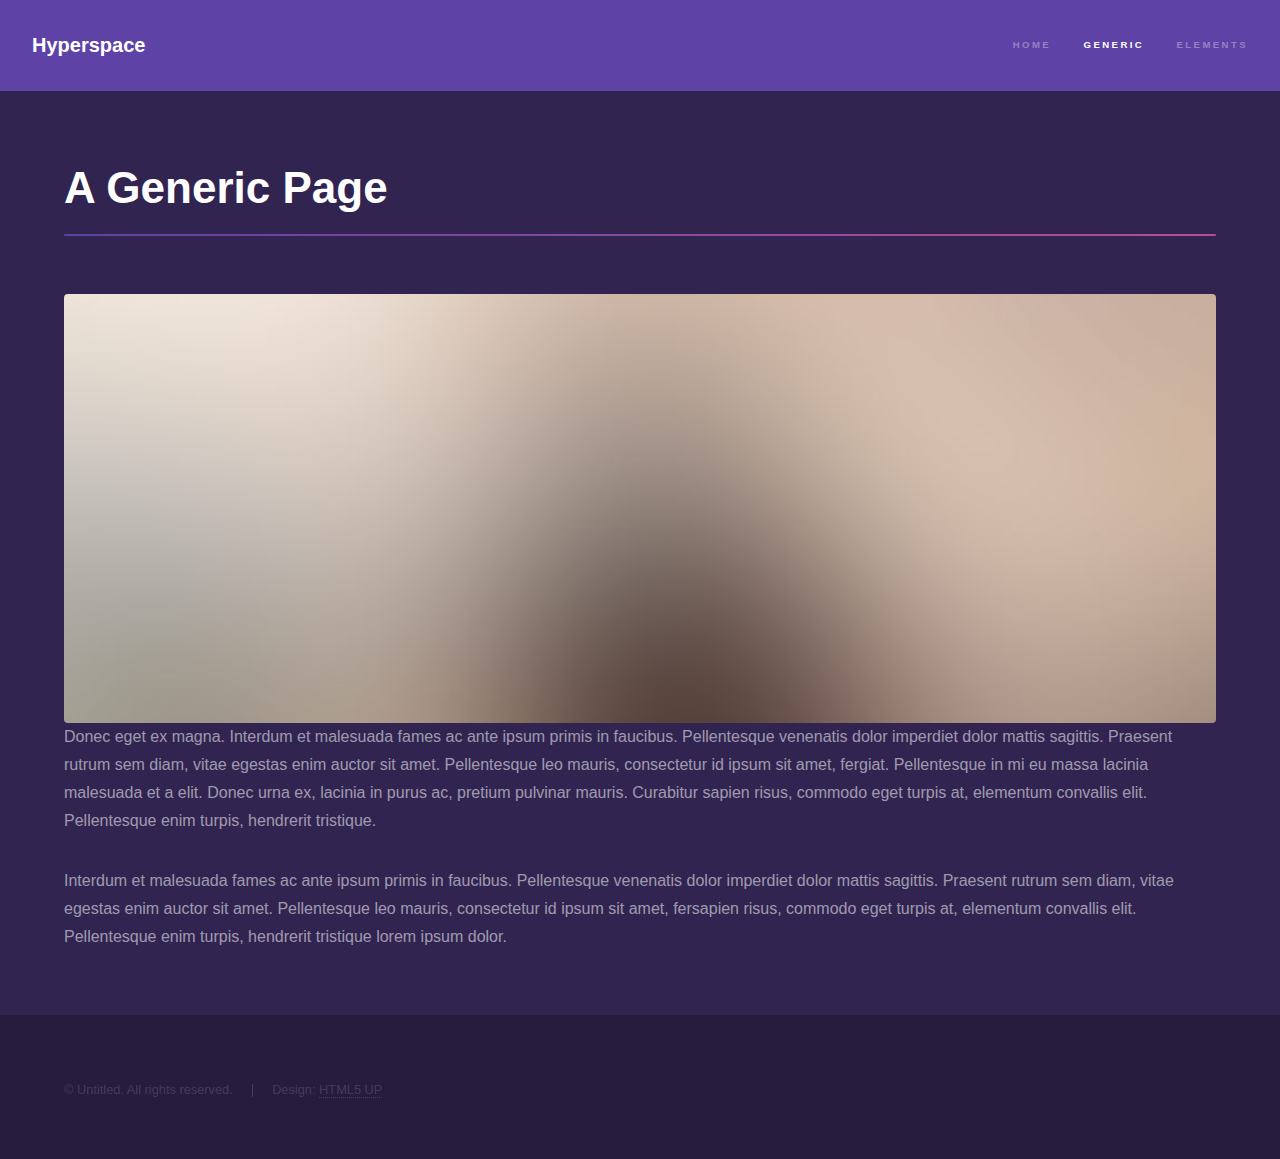
<file: generic.html>
<!DOCTYPE HTML>
<!--
	Hyperspace by HTML5 UP
	html5up.net | @ajlkn
	Free for personal and commercial use under the CCA 3.0 license (html5up.net/license)
-->
<html>
	<head>
		<title>Generic - Hyperspace by HTML5 UP</title>
		<meta charset="utf-8" />
		<meta name="viewport" content="width=device-width, initial-scale=1, user-scalable=no" />
		<link rel="stylesheet" href="assets/css/main.css" />
		<noscript><link rel="stylesheet" href="assets/css/noscript.css" /></noscript>
	</head>
	<body class="is-preload">

		<!-- Header -->
			<header id="header">
				<a href="index.html" class="title">Hyperspace</a>
				<nav>
					<ul>
						<li><a href="index.html">Home</a></li>
						<li><a href="generic.html" class="active">Generic</a></li>
						<li><a href="elements.html">Elements</a></li>
					</ul>
				</nav>
			</header>

		<!-- Wrapper -->
			<div id="wrapper">

				<!-- Main -->
					<section id="main" class="wrapper">
						<div class="inner">
							<h1 class="major">A Generic Page</h1>
							<span class="image fit"><img src="images/pic04.jpg" alt="" /></span>
							<p>Donec eget ex magna. Interdum et malesuada fames ac ante ipsum primis in faucibus. Pellentesque venenatis dolor imperdiet dolor mattis sagittis. Praesent rutrum sem diam, vitae egestas enim auctor sit amet. Pellentesque leo mauris, consectetur id ipsum sit amet, fergiat. Pellentesque in mi eu massa lacinia malesuada et a elit. Donec urna ex, lacinia in purus ac, pretium pulvinar mauris. Curabitur sapien risus, commodo eget turpis at, elementum convallis elit. Pellentesque enim turpis, hendrerit tristique.</p>
							<p>Interdum et malesuada fames ac ante ipsum primis in faucibus. Pellentesque venenatis dolor imperdiet dolor mattis sagittis. Praesent rutrum sem diam, vitae egestas enim auctor sit amet. Pellentesque leo mauris, consectetur id ipsum sit amet, fersapien risus, commodo eget turpis at, elementum convallis elit. Pellentesque enim turpis, hendrerit tristique lorem ipsum dolor.</p>
						</div>
					</section>

			</div>

		<!-- Footer -->
			<footer id="footer" class="wrapper alt">
				<div class="inner">
					<ul class="menu">
						<li>&copy; Untitled. All rights reserved.</li><li>Design: <a href="http://html5up.net">HTML5 UP</a></li>
					</ul>
				</div>
			</footer>

		<!-- Scripts -->
			<script src="assets/js/jquery.min.js"></script>
			<script src="assets/js/jquery.scrollex.min.js"></script>
			<script src="assets/js/jquery.scrolly.min.js"></script>
			<script src="assets/js/browser.min.js"></script>
			<script src="assets/js/breakpoints.min.js"></script>
			<script src="assets/js/util.js"></script>
			<script src="assets/js/main.js"></script>

	</body>
</html>
</file>
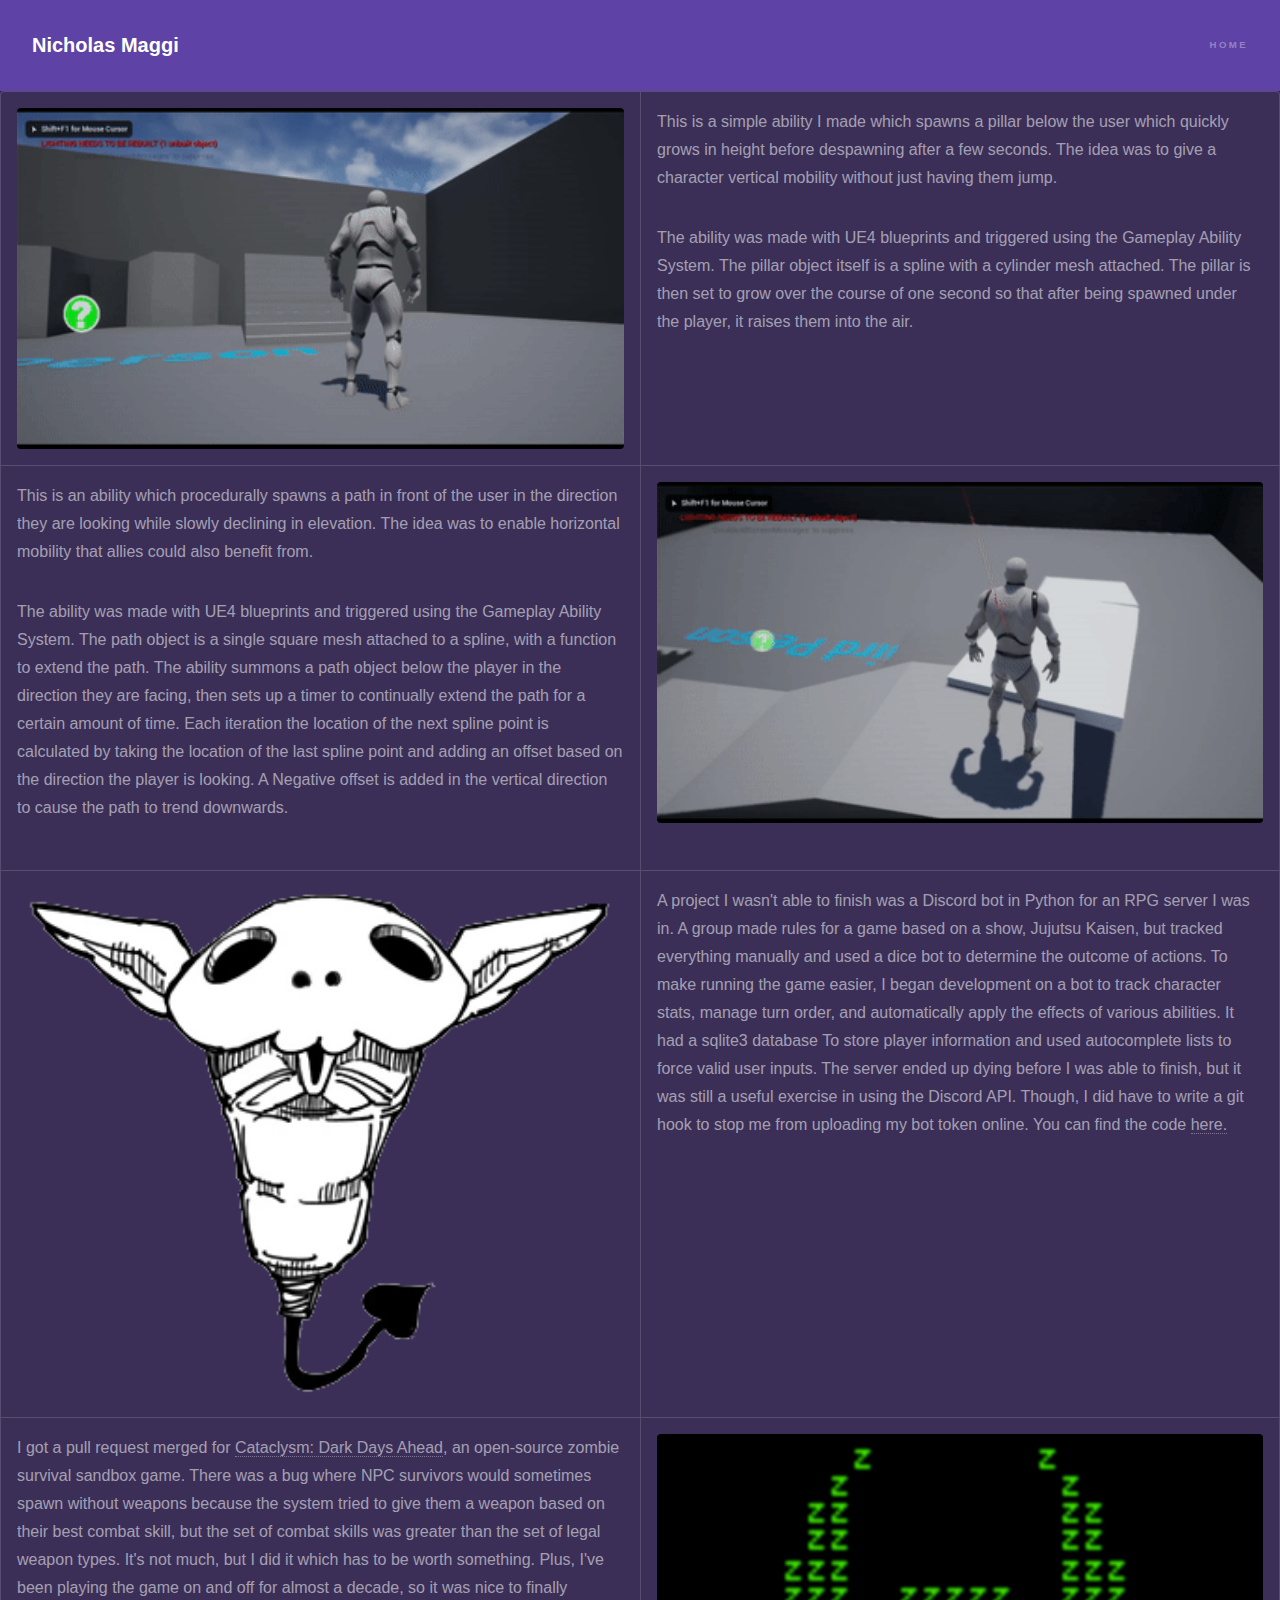
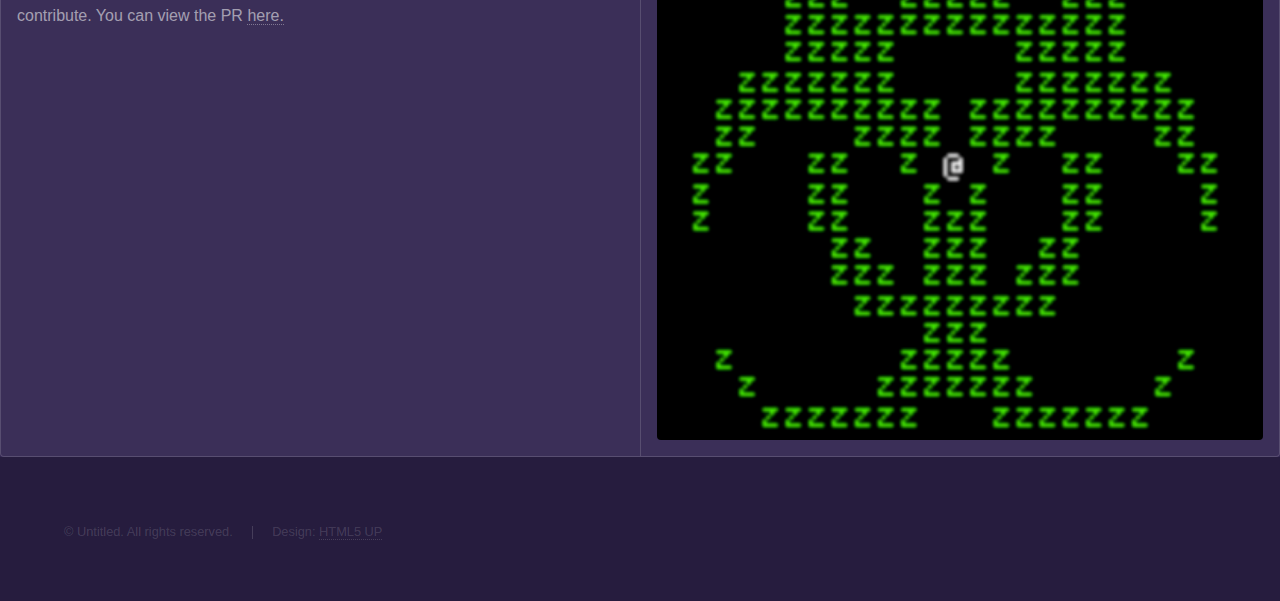
<file: misc.html>
<!DOCTYPE HTML>
<!--
	Hyperspace by HTML5 UP
	html5up.net | @ajlkn
	Free for personal and commercial use under the CCA 3.0 license (html5up.net/license)
-->
<html>
	<head>
		<title>Misc. Projects</title>
		<meta charset="utf-8" />
		<meta name="viewport" content="width=device-width, initial-scale=1, user-scalable=no" />
		<link rel="stylesheet" href="assets/css/main.css" />
		<noscript><link rel="stylesheet" href="assets/css/noscript.css" /></noscript>
	</head>
	<body class="is-preload">

		<!-- Header -->
			<header id="header">
				<a href="index.html" class="title">Nicholas Maggi</a>
				<nav>
					<ul>
						<li><a href="index.html">Home</a></li>
					</ul>
				</nav>
			</header>

		<!-- Wrapper -->
			<div id="wrapper">

				<!-- Main -->
					<div class="features">
						<section>
							<span class="image fit"><img src="images/pillar.gif" alt="" /></span>
						</section>
						<section>
							<p>This is a simple ability I made which spawns a pillar
								below the user which quickly grows in height before despawning after a few seconds. The idea was to give a character vertical
								mobility without just having them jump.</p>
							<p>The ability was made with UE4 blueprints and triggered using the Gameplay Ability System. The pillar object itself is a spline with a cylinder mesh attached. 
								The pillar is then set to grow over the course of one second so that after being spawned under the player, it raises them into the air.</p>
						</section>
						<section>
						<p>This is an ability which procedurally spawns a path in front
							of the user in the direction they are looking while slowly declining in elevation. The idea was to enable horizontal mobility
							that allies could also benefit from.</p>
						<p>The ability was made with UE4 blueprints and triggered using the Gameplay Ability System. The path object is a single square mesh 
							attached to a spline, with a function to extend the path. The ability summons a path object below the player in the direction they are facing,
							then sets up a timer to continually extend the path for a certain amount of time. Each iteration the location of the next spline point
							is calculated by taking the location of the last spline point and adding an offset based on the direction the player is looking. A
							Negative offset is added in the vertical direction to cause the path to trend downwards.</p>
						</section>
						<section>
							<span class="image fit"><img src="images/path.gif" alt="" /></span>
						</section>
						<section>
							<span class="image fit"><img src="images/kogane.webp" alt="" /></span>
						</section>
						<section>
						<p>A project I wasn't able to finish was a Discord bot in Python for
							an RPG server I was in. A group made rules for a game based on a show, Jujutsu Kaisen, but tracked everything manually and
							used a dice bot to determine the outcome of actions. To make running the game easier, I began development on a bot to track
							character stats, manage turn order, and automatically apply the effects of various abilities. It had a sqlite3 database To
							store player information and used autocomplete lists to force valid user inputs. The server ended up dying before I was able to finish,
							but it was still a useful exercise in using the Discord API. Though, I did have to write a git hook to stop me from uploading my
							bot token online. You can find the code <a href="https://github.com/TheKFB/Kogane/tree/master">here.</a></p>
						</section>
						<section>
						<p>I got a pull request merged for <a href="https://cataclysmdda.org/">Cataclysm:
							Dark Days Ahead</a>, an open-source zombie survival sandbox game. There was a bug where NPC survivors would sometimes spawn without weapons 
							because the system tried to give them a weapon based on their best combat skill, but the set of combat skills was greater than the set of
							legal weapon types. It's not much, but I did it which has to be worth something. Plus, I've been playing the game on and off for almost a decade, 
							so it was nice to finally contribute. You can view the PR <a href="https://github.com/CleverRaven/Cataclysm-DDA/pull/59506">here.</a></p>
						</section>
						<section>
							<span class="image fit"><img src="images/cdda.png" alt="" /></span>
						</section>
					</div>
			</div>

		<!-- Footer -->
			<footer id="footer" class="wrapper alt">
				<div class="inner">
					<ul class="menu">
						<li>&copy; Untitled. All rights reserved.</li><li>Design: <a href="http://html5up.net">HTML5 UP</a></li>
					</ul>
				</div>
			</footer>

		<!-- Scripts -->
			<script src="assets/js/jquery.min.js"></script>
			<script src="assets/js/jquery.scrollex.min.js"></script>
			<script src="assets/js/jquery.scrolly.min.js"></script>
			<script src="assets/js/browser.min.js"></script>
			<script src="assets/js/breakpoints.min.js"></script>
			<script src="assets/js/util.js"></script>
			<script src="assets/js/main.js"></script>

	</body>
</html>
</file>
<file: assets/css/noscript.css>
/*
	Hyperspace by HTML5 UP
	html5up.net | @ajlkn
	Free for personal and commercial use under the CCA 3.0 license (html5up.net/license)
*/

/* Spotlights */

	.spotlights > section > .image:before {
		opacity: 0 !important;
	}

	.spotlights > section > .content > .inner {
		-moz-transform: none !important;
		-webkit-transform: none !important;
		-ms-transform: none !important;
		transform: none !important;
		opacity: 1 !important;
	}

/* Wrapper */

	.wrapper > .inner {
		opacity: 1 !important;
		-moz-transform: none !important;
		-webkit-transform: none !important;
		-ms-transform: none !important;
		transform: none !important;
	}

/* Sidebar */

	#sidebar > .inner {
		opacity: 1 !important;
	}

	#sidebar nav > ul > li {
		-moz-transform: none !important;
		-webkit-transform: none !important;
		-ms-transform: none !important;
		transform: none !important;
		opacity: 1 !important;
	}
</file>
<file: assets/css/main.css>
@import url(fontawesome-all.min.css);

/*
	Hyperspace by HTML5 UP
	html5up.net | @ajlkn
	Free for personal and commercial use under the CCA 3.0 license (html5up.net/license)
*/

html, body, div, span, applet, object,
iframe, h1, h2, h3, h4, h5, h6, p, blockquote,
pre, a, abbr, acronym, address, big, cite,
code, del, dfn, em, img, ins, kbd, q, s, samp,
small, strike, strong, sub, sup, tt, var, b,
u, i, center, dl, dt, dd, ol, ul, li, fieldset,
form, label, legend, table, caption, tbody,
tfoot, thead, tr, th, td, article, aside,
canvas, details, embed, figure, figcaption,
footer, header, hgroup, menu, nav, output, ruby,
section, summary, time, mark, audio, video {
	margin: 0;
	padding: 0;
	border: 0;
	font-size: 100%;
	font: inherit;
	vertical-align: baseline;}

article, aside, details, figcaption, figure,
footer, header, hgroup, menu, nav, section {
	display: block;}

body {
	line-height: 1;
}

ol, ul {
	list-style: none;
}

blockquote, q {
	quotes: none;
}

	blockquote:before, blockquote:after, q:before, q:after {
		content: '';
		content: none;
	}

table {
	border-collapse: collapse;
	border-spacing: 0;
}

body {
	-webkit-text-size-adjust: none;
}

mark {
	background-color: transparent;
	color: inherit;
}

input::-moz-focus-inner {
	border: 0;
	padding: 0;
}

input, select, textarea {
	-moz-appearance: none;
	-webkit-appearance: none;
	-ms-appearance: none;
	appearance: none;
}

/* Basic */

	@-ms-viewport {
		width: device-width;
	}

	body {
		-ms-overflow-style: scrollbar;
	}

	@media screen and (max-width: 480px) {

		html, body {
			min-width: 320px;
		}

	}

	html {
		box-sizing: border-box;
	}

	*, *:before, *:after {
		box-sizing: inherit;
	}

	body {
		background: #312450;
	}

		body.is-preload *, body.is-preload *:before, body.is-preload *:after {
			-moz-animation: none !important;
			-webkit-animation: none !important;
			-ms-animation: none !important;
			animation: none !important;
			-moz-transition: none !important;
			-webkit-transition: none !important;
			-ms-transition: none !important;
			transition: none !important;
		}

/* Type */

	body, input, select, textarea {
		color: rgba(255, 255, 255, 0.55);
		font-family: Arial, Helvetica, sans-serif;
		font-size: 16.5pt;
		font-weight: normal;
		line-height: 1.75;
	}

		@media screen and (max-width: 1680px) {

			body, input, select, textarea {
				font-size: 13pt;
			}

		}

		@media screen and (max-width: 1280px) {

			body, input, select, textarea {
				font-size: 12pt;
			}

		}

		@media screen and (max-width: 360px) {

			body, input, select, textarea {
				font-size: 11pt;
			}

		}

	a {
		-moz-transition: color 0.2s ease, border-bottom-color 0.2s ease;
		-webkit-transition: color 0.2s ease, border-bottom-color 0.2s ease;
		-ms-transition: color 0.2s ease, border-bottom-color 0.2s ease;
		transition: color 0.2s ease, border-bottom-color 0.2s ease;
		border-bottom: dotted 1px rgba(255, 255, 255, 0.35);
		color: inherit;
		text-decoration: none;
	}

		a:hover {
			border-bottom-color: transparent;
			color: #ffffff;
		}

	strong, b {
		color: #ffffff;
		font-weight: bold;
	}

	em, i {
		font-style: italic;
	}

	p {
		margin: 0 0 2em 0;
	}

	h1, h2, h3, h4, h5, h6 {
		color: #ffffff;
		font-weight: bold;
		line-height: 1.5;
		margin: 0 0 0.5em 0;
	}

		h1 a, h2 a, h3 a, h4 a, h5 a, h6 a {
			color: inherit;
			text-decoration: none;
		}

	h1 {
		font-size: 2.75em;
	}

		h1.major {
			margin: 0 0 1.3em 0;
			position: relative;
			padding-bottom: 0.35em;
		}

			h1.major:after {
				background-image: -moz-linear-gradient(to right, #5e42a6, #b74e91);
				background-image: -webkit-linear-gradient(to right, #5e42a6, #b74e91);
				background-image: -ms-linear-gradient(to right, #5e42a6, #b74e91);
				background-image: linear-gradient(to right, #5e42a6, #b74e91);
				-moz-transition: max-width 0.2s ease;
				-webkit-transition: max-width 0.2s ease;
				-ms-transition: max-width 0.2s ease;
				transition: max-width 0.2s ease;
				border-radius: 0.2em;
				bottom: 0;
				content: '';
				height: 0.05em;
				position: absolute;
				right: 0;
				width: 100%;
			}

	h2 {
		font-size: 1.75em;
	}

	h3 {
		font-size: 1.1em;
	}

	h4 {
		font-size: 1em;
	}

	h5 {
		font-size: 0.8em;
	}

	h6 {
		font-size: 0.6em;
	}

	@media screen and (max-width: 736px) {

		h1 {
			font-size: 2em;
		}

		h2 {
			font-size: 1.25em;
		}

		h3 {
			font-size: 1em;
		}

		h4 {
			font-size: 0.8em;
		}

		h5 {
			font-size: 0.6em;
		}

		h6 {
			font-size: 0.6em;
		}

	}

	sub {
		font-size: 0.8em;
		position: relative;
		top: 0.5em;
	}

	sup {
		font-size: 0.8em;
		position: relative;
		top: -0.5em;
	}

	blockquote {
		border-left: solid 4px rgba(255, 255, 255, 0.15);
		font-style: italic;
		margin: 0 0 2em 0;
		padding: 0.5em 0 0.5em 2em;
	}

	code {
		background: rgba(255, 255, 255, 0.05);
		border-radius: 0.25em;
		border: solid 1px rgba(255, 255, 255, 0.15);
		font-family: "Courier New", monospace;
		font-size: 0.9em;
		margin: 0 0.25em;
		padding: 0.25em 0.65em;
	}

	pre {
		-webkit-overflow-scrolling: touch;
		font-family: "Courier New", monospace;
		font-size: 0.9em;
		margin: 0 0 2em 0;
	}

		pre code {
			display: block;
			line-height: 1.75em;
			padding: 1em 1.5em;
			overflow-x: auto;
		}

	hr {
		border: 0;
		border-bottom: solid 1px rgba(255, 255, 255, 0.15);
		margin: 2em 0;
	}

		hr.major {
			margin: 3em 0;
		}

	.align-left {
		text-align: left;
	}

	.align-center {
		text-align: center;
	}

	.align-right {
		text-align: right;
	}

/* Row */

	.row {
		display: flex;
		flex-wrap: wrap;
		box-sizing: border-box;
		align-items: stretch;
	}

		.row > * {
			box-sizing: border-box;
		}

		.row.gtr-uniform > * > :last-child {
			margin-bottom: 0;
		}

		.row.aln-left {
			justify-content: flex-start;
		}

		.row.aln-center {
			justify-content: center;
		}

		.row.aln-right {
			justify-content: flex-end;
		}

		.row.aln-top {
			align-items: flex-start;
		}

		.row.aln-middle {
			align-items: center;
		}

		.row.aln-bottom {
			align-items: flex-end;
		}

		.row > .imp {
			order: -1;
		}

		.row > .col-1 {
			width: 8.33333%;
		}

		.row > .off-1 {
			margin-left: 8.33333%;
		}

		.row > .col-2 {
			width: 16.66667%;
		}

		.row > .off-2 {
			margin-left: 16.66667%;
		}

		.row > .col-3 {
			width: 25%;
		}

		.row > .off-3 {
			margin-left: 25%;
		}

		.row > .col-4 {
			width: 33.33333%;
		}

		.row > .off-4 {
			margin-left: 33.33333%;
		}

		.row > .col-5 {
			width: 41.66667%;
		}

		.row > .off-5 {
			margin-left: 41.66667%;
		}

		.row > .col-6 {
			width: 50%;
		}

		.row > .off-6 {
			margin-left: 50%;
		}

		.row > .col-7 {
			width: 58.33333%;
		}

		.row > .off-7 {
			margin-left: 58.33333%;
		}

		.row > .col-8 {
			width: 66.66667%;
		}

		.row > .off-8 {
			margin-left: 66.66667%;
		}

		.row > .col-9 {
			width: 75%;
		}

		.row > .off-9 {
			margin-left: 75%;
		}

		.row > .col-10 {
			width: 83.33333%;
		}

		.row > .off-10 {
			margin-left: 83.33333%;
		}

		.row > .col-11 {
			width: 91.66667%;
		}

		.row > .off-11 {
			margin-left: 91.66667%;
		}

		.row > .col-12 {
			width: 100%;
		}

		.row > .off-12 {
			margin-left: 100%;
		}

		.row.gtr-0 {
			margin-top: 0;
			margin-left: 0em;
		}

			.row.gtr-0 > * {
				padding: 0 0 0 0em;
			}

			.row.gtr-0.gtr-uniform {
				margin-top: 0em;
			}

				.row.gtr-0.gtr-uniform > * {
					padding-top: 0em;
				}

		.row.gtr-25 {
			margin-top: 0;
			margin-left: -0.375em;
		}

			.row.gtr-25 > * {
				padding: 0 0 0 0.375em;
			}

			.row.gtr-25.gtr-uniform {
				margin-top: -0.375em;
			}

				.row.gtr-25.gtr-uniform > * {
					padding-top: 0.375em;
				}

		.row.gtr-50 {
			margin-top: 0;
			margin-left: -0.75em;
		}

			.row.gtr-50 > * {
				padding: 0 0 0 0.75em;
			}

			.row.gtr-50.gtr-uniform {
				margin-top: -0.75em;
			}

				.row.gtr-50.gtr-uniform > * {
					padding-top: 0.75em;
				}

		.row {
			margin-top: 0;
			margin-left: -1.5em;
		}

			.row > * {
				padding: 0 0 0 1.5em;
			}

			.row.gtr-uniform {
				margin-top: -1.5em;
			}

				.row.gtr-uniform > * {
					padding-top: 1.5em;
				}

		.row.gtr-150 {
			margin-top: 0;
			margin-left: -2.25em;
		}

			.row.gtr-150 > * {
				padding: 0 0 0 2.25em;
			}

			.row.gtr-150.gtr-uniform {
				margin-top: -2.25em;
			}

				.row.gtr-150.gtr-uniform > * {
					padding-top: 2.25em;
				}

		.row.gtr-200 {
			margin-top: 0;
			margin-left: -3em;
		}

			.row.gtr-200 > * {
				padding: 0 0 0 3em;
			}

			.row.gtr-200.gtr-uniform {
				margin-top: -3em;
			}

				.row.gtr-200.gtr-uniform > * {
					padding-top: 3em;
				}

		@media screen and (max-width: 1680px) {

			.row {
				display: flex;
				flex-wrap: wrap;
				box-sizing: border-box;
				align-items: stretch;
			}

				.row > * {
					box-sizing: border-box;
				}

				.row.gtr-uniform > * > :last-child {
					margin-bottom: 0;
				}

				.row.aln-left {
					justify-content: flex-start;
				}

				.row.aln-center {
					justify-content: center;
				}

				.row.aln-right {
					justify-content: flex-end;
				}

				.row.aln-top {
					align-items: flex-start;
				}

				.row.aln-middle {
					align-items: center;
				}

				.row.aln-bottom {
					align-items: flex-end;
				}

				.row > .imp-xlarge {
					order: -1;
				}

				.row > .col-1-xlarge {
					width: 8.33333%;
				}

				.row > .off-1-xlarge {
					margin-left: 8.33333%;
				}

				.row > .col-2-xlarge {
					width: 16.66667%;
				}

				.row > .off-2-xlarge {
					margin-left: 16.66667%;
				}

				.row > .col-3-xlarge {
					width: 25%;
				}

				.row > .off-3-xlarge {
					margin-left: 25%;
				}

				.row > .col-4-xlarge {
					width: 33.33333%;
				}

				.row > .off-4-xlarge {
					margin-left: 33.33333%;
				}

				.row > .col-5-xlarge {
					width: 41.66667%;
				}

				.row > .off-5-xlarge {
					margin-left: 41.66667%;
				}

				.row > .col-6-xlarge {
					width: 50%;
				}

				.row > .off-6-xlarge {
					margin-left: 50%;
				}

				.row > .col-7-xlarge {
					width: 58.33333%;
				}

				.row > .off-7-xlarge {
					margin-left: 58.33333%;
				}

				.row > .col-8-xlarge {
					width: 66.66667%;
				}

				.row > .off-8-xlarge {
					margin-left: 66.66667%;
				}

				.row > .col-9-xlarge {
					width: 75%;
				}

				.row > .off-9-xlarge {
					margin-left: 75%;
				}

				.row > .col-10-xlarge {
					width: 83.33333%;
				}

				.row > .off-10-xlarge {
					margin-left: 83.33333%;
				}

				.row > .col-11-xlarge {
					width: 91.66667%;
				}

				.row > .off-11-xlarge {
					margin-left: 91.66667%;
				}

				.row > .col-12-xlarge {
					width: 100%;
				}

				.row > .off-12-xlarge {
					margin-left: 100%;
				}

				.row.gtr-0 {
					margin-top: 0;
					margin-left: 0em;
				}

					.row.gtr-0 > * {
						padding: 0 0 0 0em;
					}

					.row.gtr-0.gtr-uniform {
						margin-top: 0em;
					}

						.row.gtr-0.gtr-uniform > * {
							padding-top: 0em;
						}

				.row.gtr-25 {
					margin-top: 0;
					margin-left: -0.375em;
				}

					.row.gtr-25 > * {
						padding: 0 0 0 0.375em;
					}

					.row.gtr-25.gtr-uniform {
						margin-top: -0.375em;
					}

						.row.gtr-25.gtr-uniform > * {
							padding-top: 0.375em;
						}

				.row.gtr-50 {
					margin-top: 0;
					margin-left: -0.75em;
				}

					.row.gtr-50 > * {
						padding: 0 0 0 0.75em;
					}

					.row.gtr-50.gtr-uniform {
						margin-top: -0.75em;
					}

						.row.gtr-50.gtr-uniform > * {
							padding-top: 0.75em;
						}

				.row {
					margin-top: 0;
					margin-left: -1.5em;
				}

					.row > * {
						padding: 0 0 0 1.5em;
					}

					.row.gtr-uniform {
						margin-top: -1.5em;
					}

						.row.gtr-uniform > * {
							padding-top: 1.5em;
						}

				.row.gtr-150 {
					margin-top: 0;
					margin-left: -2.25em;
				}

					.row.gtr-150 > * {
						padding: 0 0 0 2.25em;
					}

					.row.gtr-150.gtr-uniform {
						margin-top: -2.25em;
					}

						.row.gtr-150.gtr-uniform > * {
							padding-top: 2.25em;
						}

				.row.gtr-200 {
					margin-top: 0;
					margin-left: -3em;
				}

					.row.gtr-200 > * {
						padding: 0 0 0 3em;
					}

					.row.gtr-200.gtr-uniform {
						margin-top: -3em;
					}

						.row.gtr-200.gtr-uniform > * {
							padding-top: 3em;
						}

		}

		@media screen and (max-width: 1280px) {

			.row {
				display: flex;
				flex-wrap: wrap;
				box-sizing: border-box;
				align-items: stretch;
			}

				.row > * {
					box-sizing: border-box;
				}

				.row.gtr-uniform > * > :last-child {
					margin-bottom: 0;
				}

				.row.aln-left {
					justify-content: flex-start;
				}

				.row.aln-center {
					justify-content: center;
				}

				.row.aln-right {
					justify-content: flex-end;
				}

				.row.aln-top {
					align-items: flex-start;
				}

				.row.aln-middle {
					align-items: center;
				}

				.row.aln-bottom {
					align-items: flex-end;
				}

				.row > .imp-large {
					order: -1;
				}

				.row > .col-1-large {
					width: 8.33333%;
				}

				.row > .off-1-large {
					margin-left: 8.33333%;
				}

				.row > .col-2-large {
					width: 16.66667%;
				}

				.row > .off-2-large {
					margin-left: 16.66667%;
				}

				.row > .col-3-large {
					width: 25%;
				}

				.row > .off-3-large {
					margin-left: 25%;
				}

				.row > .col-4-large {
					width: 33.33333%;
				}

				.row > .off-4-large {
					margin-left: 33.33333%;
				}

				.row > .col-5-large {
					width: 41.66667%;
				}

				.row > .off-5-large {
					margin-left: 41.66667%;
				}

				.row > .col-6-large {
					width: 50%;
				}

				.row > .off-6-large {
					margin-left: 50%;
				}

				.row > .col-7-large {
					width: 58.33333%;
				}

				.row > .off-7-large {
					margin-left: 58.33333%;
				}

				.row > .col-8-large {
					width: 66.66667%;
				}

				.row > .off-8-large {
					margin-left: 66.66667%;
				}

				.row > .col-9-large {
					width: 75%;
				}

				.row > .off-9-large {
					margin-left: 75%;
				}

				.row > .col-10-large {
					width: 83.33333%;
				}

				.row > .off-10-large {
					margin-left: 83.33333%;
				}

				.row > .col-11-large {
					width: 91.66667%;
				}

				.row > .off-11-large {
					margin-left: 91.66667%;
				}

				.row > .col-12-large {
					width: 100%;
				}

				.row > .off-12-large {
					margin-left: 100%;
				}

				.row.gtr-0 {
					margin-top: 0;
					margin-left: 0em;
				}

					.row.gtr-0 > * {
						padding: 0 0 0 0em;
					}

					.row.gtr-0.gtr-uniform {
						margin-top: 0em;
					}

						.row.gtr-0.gtr-uniform > * {
							padding-top: 0em;
						}

				.row.gtr-25 {
					margin-top: 0;
					margin-left: -0.375em;
				}

					.row.gtr-25 > * {
						padding: 0 0 0 0.375em;
					}

					.row.gtr-25.gtr-uniform {
						margin-top: -0.375em;
					}

						.row.gtr-25.gtr-uniform > * {
							padding-top: 0.375em;
						}

				.row.gtr-50 {
					margin-top: 0;
					margin-left: -0.75em;
				}

					.row.gtr-50 > * {
						padding: 0 0 0 0.75em;
					}

					.row.gtr-50.gtr-uniform {
						margin-top: -0.75em;
					}

						.row.gtr-50.gtr-uniform > * {
							padding-top: 0.75em;
						}

				.row {
					margin-top: 0;
					margin-left: -1.5em;
				}

					.row > * {
						padding: 0 0 0 1.5em;
					}

					.row.gtr-uniform {
						margin-top: -1.5em;
					}

						.row.gtr-uniform > * {
							padding-top: 1.5em;
						}

				.row.gtr-150 {
					margin-top: 0;
					margin-left: -2.25em;
				}

					.row.gtr-150 > * {
						padding: 0 0 0 2.25em;
					}

					.row.gtr-150.gtr-uniform {
						margin-top: -2.25em;
					}

						.row.gtr-150.gtr-uniform > * {
							padding-top: 2.25em;
						}

				.row.gtr-200 {
					margin-top: 0;
					margin-left: -3em;
				}

					.row.gtr-200 > * {
						padding: 0 0 0 3em;
					}

					.row.gtr-200.gtr-uniform {
						margin-top: -3em;
					}

						.row.gtr-200.gtr-uniform > * {
							padding-top: 3em;
						}

		}

		@media screen and (max-width: 980px) {

			.row {
				display: flex;
				flex-wrap: wrap;
				box-sizing: border-box;
				align-items: stretch;
			}

				.row > * {
					box-sizing: border-box;
				}

				.row.gtr-uniform > * > :last-child {
					margin-bottom: 0;
				}

				.row.aln-left {
					justify-content: flex-start;
				}

				.row.aln-center {
					justify-content: center;
				}

				.row.aln-right {
					justify-content: flex-end;
				}

				.row.aln-top {
					align-items: flex-start;
				}

				.row.aln-middle {
					align-items: center;
				}

				.row.aln-bottom {
					align-items: flex-end;
				}

				.row > .imp-medium {
					order: -1;
				}

				.row > .col-1-medium {
					width: 8.33333%;
				}

				.row > .off-1-medium {
					margin-left: 8.33333%;
				}

				.row > .col-2-medium {
					width: 16.66667%;
				}

				.row > .off-2-medium {
					margin-left: 16.66667%;
				}

				.row > .col-3-medium {
					width: 25%;
				}

				.row > .off-3-medium {
					margin-left: 25%;
				}

				.row > .col-4-medium {
					width: 33.33333%;
				}

				.row > .off-4-medium {
					margin-left: 33.33333%;
				}

				.row > .col-5-medium {
					width: 41.66667%;
				}

				.row > .off-5-medium {
					margin-left: 41.66667%;
				}

				.row > .col-6-medium {
					width: 50%;
				}

				.row > .off-6-medium {
					margin-left: 50%;
				}

				.row > .col-7-medium {
					width: 58.33333%;
				}

				.row > .off-7-medium {
					margin-left: 58.33333%;
				}

				.row > .col-8-medium {
					width: 66.66667%;
				}

				.row > .off-8-medium {
					margin-left: 66.66667%;
				}

				.row > .col-9-medium {
					width: 75%;
				}

				.row > .off-9-medium {
					margin-left: 75%;
				}

				.row > .col-10-medium {
					width: 83.33333%;
				}

				.row > .off-10-medium {
					margin-left: 83.33333%;
				}

				.row > .col-11-medium {
					width: 91.66667%;
				}

				.row > .off-11-medium {
					margin-left: 91.66667%;
				}

				.row > .col-12-medium {
					width: 100%;
				}

				.row > .off-12-medium {
					margin-left: 100%;
				}

				.row.gtr-0 {
					margin-top: 0;
					margin-left: 0em;
				}

					.row.gtr-0 > * {
						padding: 0 0 0 0em;
					}

					.row.gtr-0.gtr-uniform {
						margin-top: 0em;
					}

						.row.gtr-0.gtr-uniform > * {
							padding-top: 0em;
						}

				.row.gtr-25 {
					margin-top: 0;
					margin-left: -0.375em;
				}

					.row.gtr-25 > * {
						padding: 0 0 0 0.375em;
					}

					.row.gtr-25.gtr-uniform {
						margin-top: -0.375em;
					}

						.row.gtr-25.gtr-uniform > * {
							padding-top: 0.375em;
						}

				.row.gtr-50 {
					margin-top: 0;
					margin-left: -0.75em;
				}

					.row.gtr-50 > * {
						padding: 0 0 0 0.75em;
					}

					.row.gtr-50.gtr-uniform {
						margin-top: -0.75em;
					}

						.row.gtr-50.gtr-uniform > * {
							padding-top: 0.75em;
						}

				.row {
					margin-top: 0;
					margin-left: -1.5em;
				}

					.row > * {
						padding: 0 0 0 1.5em;
					}

					.row.gtr-uniform {
						margin-top: -1.5em;
					}

						.row.gtr-uniform > * {
							padding-top: 1.5em;
						}

				.row.gtr-150 {
					margin-top: 0;
					margin-left: -2.25em;
				}

					.row.gtr-150 > * {
						padding: 0 0 0 2.25em;
					}

					.row.gtr-150.gtr-uniform {
						margin-top: -2.25em;
					}

						.row.gtr-150.gtr-uniform > * {
							padding-top: 2.25em;
						}

				.row.gtr-200 {
					margin-top: 0;
					margin-left: -3em;
				}

					.row.gtr-200 > * {
						padding: 0 0 0 3em;
					}

					.row.gtr-200.gtr-uniform {
						margin-top: -3em;
					}

						.row.gtr-200.gtr-uniform > * {
							padding-top: 3em;
						}

		}

		@media screen and (max-width: 736px) {

			.row {
				display: flex;
				flex-wrap: wrap;
				box-sizing: border-box;
				align-items: stretch;
			}

				.row > * {
					box-sizing: border-box;
				}

				.row.gtr-uniform > * > :last-child {
					margin-bottom: 0;
				}

				.row.aln-left {
					justify-content: flex-start;
				}

				.row.aln-center {
					justify-content: center;
				}

				.row.aln-right {
					justify-content: flex-end;
				}

				.row.aln-top {
					align-items: flex-start;
				}

				.row.aln-middle {
					align-items: center;
				}

				.row.aln-bottom {
					align-items: flex-end;
				}

				.row > .imp-small {
					order: -1;
				}

				.row > .col-1-small {
					width: 8.33333%;
				}

				.row > .off-1-small {
					margin-left: 8.33333%;
				}

				.row > .col-2-small {
					width: 16.66667%;
				}

				.row > .off-2-small {
					margin-left: 16.66667%;
				}

				.row > .col-3-small {
					width: 25%;
				}

				.row > .off-3-small {
					margin-left: 25%;
				}

				.row > .col-4-small {
					width: 33.33333%;
				}

				.row > .off-4-small {
					margin-left: 33.33333%;
				}

				.row > .col-5-small {
					width: 41.66667%;
				}

				.row > .off-5-small {
					margin-left: 41.66667%;
				}

				.row > .col-6-small {
					width: 50%;
				}

				.row > .off-6-small {
					margin-left: 50%;
				}

				.row > .col-7-small {
					width: 58.33333%;
				}

				.row > .off-7-small {
					margin-left: 58.33333%;
				}

				.row > .col-8-small {
					width: 66.66667%;
				}

				.row > .off-8-small {
					margin-left: 66.66667%;
				}

				.row > .col-9-small {
					width: 75%;
				}

				.row > .off-9-small {
					margin-left: 75%;
				}

				.row > .col-10-small {
					width: 83.33333%;
				}

				.row > .off-10-small {
					margin-left: 83.33333%;
				}

				.row > .col-11-small {
					width: 91.66667%;
				}

				.row > .off-11-small {
					margin-left: 91.66667%;
				}

				.row > .col-12-small {
					width: 100%;
				}

				.row > .off-12-small {
					margin-left: 100%;
				}

				.row.gtr-0 {
					margin-top: 0;
					margin-left: 0em;
				}

					.row.gtr-0 > * {
						padding: 0 0 0 0em;
					}

					.row.gtr-0.gtr-uniform {
						margin-top: 0em;
					}

						.row.gtr-0.gtr-uniform > * {
							padding-top: 0em;
						}

				.row.gtr-25 {
					margin-top: 0;
					margin-left: -0.375em;
				}

					.row.gtr-25 > * {
						padding: 0 0 0 0.375em;
					}

					.row.gtr-25.gtr-uniform {
						margin-top: -0.375em;
					}

						.row.gtr-25.gtr-uniform > * {
							padding-top: 0.375em;
						}

				.row.gtr-50 {
					margin-top: 0;
					margin-left: -0.75em;
				}

					.row.gtr-50 > * {
						padding: 0 0 0 0.75em;
					}

					.row.gtr-50.gtr-uniform {
						margin-top: -0.75em;
					}

						.row.gtr-50.gtr-uniform > * {
							padding-top: 0.75em;
						}

				.row {
					margin-top: 0;
					margin-left: -1.5em;
				}

					.row > * {
						padding: 0 0 0 1.5em;
					}

					.row.gtr-uniform {
						margin-top: -1.5em;
					}

						.row.gtr-uniform > * {
							padding-top: 1.5em;
						}

				.row.gtr-150 {
					margin-top: 0;
					margin-left: -2.25em;
				}

					.row.gtr-150 > * {
						padding: 0 0 0 2.25em;
					}

					.row.gtr-150.gtr-uniform {
						margin-top: -2.25em;
					}

						.row.gtr-150.gtr-uniform > * {
							padding-top: 2.25em;
						}

				.row.gtr-200 {
					margin-top: 0;
					margin-left: -3em;
				}

					.row.gtr-200 > * {
						padding: 0 0 0 3em;
					}

					.row.gtr-200.gtr-uniform {
						margin-top: -3em;
					}

						.row.gtr-200.gtr-uniform > * {
							padding-top: 3em;
						}

		}

		@media screen and (max-width: 480px) {

			.row {
				display: flex;
				flex-wrap: wrap;
				box-sizing: border-box;
				align-items: stretch;
			}

				.row > * {
					box-sizing: border-box;
				}

				.row.gtr-uniform > * > :last-child {
					margin-bottom: 0;
				}

				.row.aln-left {
					justify-content: flex-start;
				}

				.row.aln-center {
					justify-content: center;
				}

				.row.aln-right {
					justify-content: flex-end;
				}

				.row.aln-top {
					align-items: flex-start;
				}

				.row.aln-middle {
					align-items: center;
				}

				.row.aln-bottom {
					align-items: flex-end;
				}

				.row > .imp-xsmall {
					order: -1;
				}

				.row > .col-1-xsmall {
					width: 8.33333%;
				}

				.row > .off-1-xsmall {
					margin-left: 8.33333%;
				}

				.row > .col-2-xsmall {
					width: 16.66667%;
				}

				.row > .off-2-xsmall {
					margin-left: 16.66667%;
				}

				.row > .col-3-xsmall {
					width: 25%;
				}

				.row > .off-3-xsmall {
					margin-left: 25%;
				}

				.row > .col-4-xsmall {
					width: 33.33333%;
				}

				.row > .off-4-xsmall {
					margin-left: 33.33333%;
				}

				.row > .col-5-xsmall {
					width: 41.66667%;
				}

				.row > .off-5-xsmall {
					margin-left: 41.66667%;
				}

				.row > .col-6-xsmall {
					width: 50%;
				}

				.row > .off-6-xsmall {
					margin-left: 50%;
				}

				.row > .col-7-xsmall {
					width: 58.33333%;
				}

				.row > .off-7-xsmall {
					margin-left: 58.33333%;
				}

				.row > .col-8-xsmall {
					width: 66.66667%;
				}

				.row > .off-8-xsmall {
					margin-left: 66.66667%;
				}

				.row > .col-9-xsmall {
					width: 75%;
				}

				.row > .off-9-xsmall {
					margin-left: 75%;
				}

				.row > .col-10-xsmall {
					width: 83.33333%;
				}

				.row > .off-10-xsmall {
					margin-left: 83.33333%;
				}

				.row > .col-11-xsmall {
					width: 91.66667%;
				}

				.row > .off-11-xsmall {
					margin-left: 91.66667%;
				}

				.row > .col-12-xsmall {
					width: 100%;
				}

				.row > .off-12-xsmall {
					margin-left: 100%;
				}

				.row.gtr-0 {
					margin-top: 0;
					margin-left: 0em;
				}

					.row.gtr-0 > * {
						padding: 0 0 0 0em;
					}

					.row.gtr-0.gtr-uniform {
						margin-top: 0em;
					}

						.row.gtr-0.gtr-uniform > * {
							padding-top: 0em;
						}

				.row.gtr-25 {
					margin-top: 0;
					margin-left: -0.375em;
				}

					.row.gtr-25 > * {
						padding: 0 0 0 0.375em;
					}

					.row.gtr-25.gtr-uniform {
						margin-top: -0.375em;
					}

						.row.gtr-25.gtr-uniform > * {
							padding-top: 0.375em;
						}

				.row.gtr-50 {
					margin-top: 0;
					margin-left: -0.75em;
				}

					.row.gtr-50 > * {
						padding: 0 0 0 0.75em;
					}

					.row.gtr-50.gtr-uniform {
						margin-top: -0.75em;
					}

						.row.gtr-50.gtr-uniform > * {
							padding-top: 0.75em;
						}

				.row {
					margin-top: 0;
					margin-left: -1.5em;
				}

					.row > * {
						padding: 0 0 0 1.5em;
					}

					.row.gtr-uniform {
						margin-top: -1.5em;
					}

						.row.gtr-uniform > * {
							padding-top: 1.5em;
						}

				.row.gtr-150 {
					margin-top: 0;
					margin-left: -2.25em;
				}

					.row.gtr-150 > * {
						padding: 0 0 0 2.25em;
					}

					.row.gtr-150.gtr-uniform {
						margin-top: -2.25em;
					}

						.row.gtr-150.gtr-uniform > * {
							padding-top: 2.25em;
						}

				.row.gtr-200 {
					margin-top: 0;
					margin-left: -3em;
				}

					.row.gtr-200 > * {
						padding: 0 0 0 3em;
					}

					.row.gtr-200.gtr-uniform {
						margin-top: -3em;
					}

						.row.gtr-200.gtr-uniform > * {
							padding-top: 3em;
						}

		}

/* Box */

	.box {
		border-radius: 0.25em;
		border: solid 1px rgba(255, 255, 255, 0.15);
		margin-bottom: 2em;
		padding: 1.5em;
	}

		.box > :last-child,
		.box > :last-child > :last-child,
		.box > :last-child > :last-child > :last-child {
			margin-bottom: 0;
		}

		.box.alt {
			border: 0;
			border-radius: 0;
			padding: 0;
		}

/* Button */

	input[type="submit"],
	input[type="reset"],
	input[type="button"],
	button,
	.button {
		-moz-appearance: none;
		-webkit-appearance: none;
		-ms-appearance: none;
		appearance: none;
		-moz-transition: border-color 0.2s ease;
		-webkit-transition: border-color 0.2s ease;
		-ms-transition: border-color 0.2s ease;
		transition: border-color 0.2s ease;
		background-color: transparent;
		border: solid 1px !important;
		border-color: rgba(255, 255, 255, 0.15) !important;
		border-radius: 3em;
		color: #ffffff !important;
		cursor: pointer;
		display: inline-block;
		font-size: 0.6em;
		font-weight: bold;
		height: calc(4.75em + 2px);
		letter-spacing: 0.25em;
		line-height: 4.75em;
		outline: 0;
		padding: 0 3.75em;
		position: relative;
		text-align: center;
		text-decoration: none;
		text-transform: uppercase;
		white-space: nowrap;
	}

		input[type="submit"]:after,
		input[type="reset"]:after,
		input[type="button"]:after,
		button:after,
		.button:after {
			-moz-transform: scale(0.25);
			-webkit-transform: scale(0.25);
			-ms-transform: scale(0.25);
			transform: scale(0.25);
			pointer-events: none;
			-moz-transition: opacity 0.2s ease, -moz-transform 0.2s ease;
			-webkit-transition: opacity 0.2s ease, -webkit-transform 0.2s ease;
			-ms-transition: opacity 0.2s ease, -ms-transform 0.2s ease;
			transition: opacity 0.2s ease, transform 0.2s ease;
			background: #ffffff;
			border-radius: 3em;
			content: '';
			height: 100%;
			left: 0;
			opacity: 0;
			position: absolute;
			top: 0;
			width: 100%;
		}

		input[type="submit"].icon:before,
		input[type="reset"].icon:before,
		input[type="button"].icon:before,
		button.icon:before,
		.button.icon:before {
			margin-right: 0.75em;
		}

		input[type="submit"].fit,
		input[type="reset"].fit,
		input[type="button"].fit,
		button.fit,
		.button.fit {
			width: 100%;
		}

		input[type="submit"].small,
		input[type="reset"].small,
		input[type="button"].small,
		button.small,
		.button.small {
			font-size: 0.4em;
		}

		input[type="submit"].large,
		input[type="reset"].large,
		input[type="button"].large,
		button.large,
		.button.large {
			font-size: 0.8em;
		}

		input[type="submit"].primary,
		input[type="reset"].primary,
		input[type="button"].primary,
		button.primary,
		.button.primary {
			background-color: #ffffff;
			color: #312450 !important;
		}

			input[type="submit"].primary:after,
			input[type="reset"].primary:after,
			input[type="button"].primary:after,
			button.primary:after,
			.button.primary:after {
				display: none;
			}

		input[type="submit"].disabled, input[type="submit"]:disabled,
		input[type="reset"].disabled,
		input[type="reset"]:disabled,
		input[type="button"].disabled,
		input[type="button"]:disabled,
		button.disabled,
		button:disabled,
		.button.disabled,
		.button:disabled {
			cursor: default;
			opacity: 0.5;
			pointer-events: none;
		}

		input[type="submit"]:hover,
		input[type="reset"]:hover,
		input[type="button"]:hover,
		button:hover,
		.button:hover {
			border-color: rgba(255, 255, 255, 0.55) !important;
		}

			input[type="submit"]:hover:after,
			input[type="reset"]:hover:after,
			input[type="button"]:hover:after,
			button:hover:after,
			.button:hover:after {
				opacity: 0.05;
				-moz-transform: scale(1);
				-webkit-transform: scale(1);
				-ms-transform: scale(1);
				transform: scale(1);
			}

			input[type="submit"]:hover:active,
			input[type="reset"]:hover:active,
			input[type="button"]:hover:active,
			button:hover:active,
			.button:hover:active {
				border-color: #ffffff !important;
			}

				input[type="submit"]:hover:active:after,
				input[type="reset"]:hover:active:after,
				input[type="button"]:hover:active:after,
				button:hover:active:after,
				.button:hover:active:after {
					opacity: 0.1;
				}

/* Features */

	.features {
		display: -moz-flex;
		display: -webkit-flex;
		display: -ms-flex;
		display: flex;
		-moz-flex-wrap: wrap;
		-webkit-flex-wrap: wrap;
		-ms-flex-wrap: wrap;
		flex-wrap: wrap;
		border-radius: 0.25em;
		border: solid 1px rgba(255, 255, 255, 0.15);
		background: rgba(255, 255, 255, 0.05);
		margin: 0 0 0 0;
	}

		.features section {
			padding: 1em 1em 1em 1em ;
			width: 50%;
			border-top: solid 1px rgba(255, 255, 255, 0.15);
			position: relative;
		}

			.features section:nth-child(-n + 2) {
				border-top-width: 0;
			}

			.features section:nth-child(2n) {
				border-left: solid 1px rgba(255, 255, 255, 0.15);
			}

			.features section .icon {
				-moz-transition: opacity 0.5s ease, -moz-transform 0.5s ease;
				-webkit-transition: opacity 0.5s ease, -webkit-transform 0.5s ease;
				-ms-transition: opacity 0.5s ease, -ms-transform 0.5s ease;
				transition: opacity 0.5s ease, transform 0.5s ease;
				-moz-transition-delay: 1s;
				-webkit-transition-delay: 1s;
				-ms-transition-delay: 1s;
				transition-delay: 1s;
				-moz-transform: scale(1);
				-webkit-transform: scale(1);
				-ms-transform: scale(1);
				transform: scale(1);
				position: absolute;
				left: 3em;
				top: 3em;
				opacity: 1;
			}

			.features section:nth-child(1) .icon {
				-moz-transition-delay: 0.15s;
				-webkit-transition-delay: 0.15s;
				-ms-transition-delay: 0.15s;
				transition-delay: 0.15s;
			}

			.features section:nth-child(2) .icon {
				-moz-transition-delay: 0.3s;
				-webkit-transition-delay: 0.3s;
				-ms-transition-delay: 0.3s;
				transition-delay: 0.3s;
			}

			.features section:nth-child(3) .icon {
				-moz-transition-delay: 0.45s;
				-webkit-transition-delay: 0.45s;
				-ms-transition-delay: 0.45s;
				transition-delay: 0.45s;
			}

			.features section:nth-child(4) .icon {
				-moz-transition-delay: 0.6s;
				-webkit-transition-delay: 0.6s;
				-ms-transition-delay: 0.6s;
				transition-delay: 0.6s;
			}

			.features section:nth-child(5) .icon {
				-moz-transition-delay: 0.75s;
				-webkit-transition-delay: 0.75s;
				-ms-transition-delay: 0.75s;
				transition-delay: 0.75s;
			}

			.features section:nth-child(6) .icon {
				-moz-transition-delay: 0.9s;
				-webkit-transition-delay: 0.9s;
				-ms-transition-delay: 0.9s;
				transition-delay: 0.9s;
			}

			.features section:nth-child(7) .icon {
				-moz-transition-delay: 1.05s;
				-webkit-transition-delay: 1.05s;
				-ms-transition-delay: 1.05s;
				transition-delay: 1.05s;
			}

			.features section:nth-child(8) .icon {
				-moz-transition-delay: 1.2s;
				-webkit-transition-delay: 1.2s;
				-ms-transition-delay: 1.2s;
				transition-delay: 1.2s;
			}

			.features section:nth-child(9) .icon {
				-moz-transition-delay: 1.35s;
				-webkit-transition-delay: 1.35s;
				-ms-transition-delay: 1.35s;
				transition-delay: 1.35s;
			}

			.features section:nth-child(10) .icon {
				-moz-transition-delay: 1.5s;
				-webkit-transition-delay: 1.5s;
				-ms-transition-delay: 1.5s;
				transition-delay: 1.5s;
			}

			.features section:nth-child(11) .icon {
				-moz-transition-delay: 1.65s;
				-webkit-transition-delay: 1.65s;
				-ms-transition-delay: 1.65s;
				transition-delay: 1.65s;
			}

			.features section:nth-child(12) .icon {
				-moz-transition-delay: 1.8s;
				-webkit-transition-delay: 1.8s;
				-ms-transition-delay: 1.8s;
				transition-delay: 1.8s;
			}

			.features section:nth-child(13) .icon {
				-moz-transition-delay: 1.95s;
				-webkit-transition-delay: 1.95s;
				-ms-transition-delay: 1.95s;
				transition-delay: 1.95s;
			}

			.features section:nth-child(14) .icon {
				-moz-transition-delay: 2.1s;
				-webkit-transition-delay: 2.1s;
				-ms-transition-delay: 2.1s;
				transition-delay: 2.1s;
			}

			.features section:nth-child(15) .icon {
				-moz-transition-delay: 2.25s;
				-webkit-transition-delay: 2.25s;
				-ms-transition-delay: 2.25s;
				transition-delay: 2.25s;
			}

			.features section:nth-child(16) .icon {
				-moz-transition-delay: 2.4s;
				-webkit-transition-delay: 2.4s;
				-ms-transition-delay: 2.4s;
				transition-delay: 2.4s;
			}

			.features section:nth-child(17) .icon {
				-moz-transition-delay: 2.55s;
				-webkit-transition-delay: 2.55s;
				-ms-transition-delay: 2.55s;
				transition-delay: 2.55s;
			}

			.features section:nth-child(18) .icon {
				-moz-transition-delay: 2.7s;
				-webkit-transition-delay: 2.7s;
				-ms-transition-delay: 2.7s;
				transition-delay: 2.7s;
			}

			.features section:nth-child(19) .icon {
				-moz-transition-delay: 2.85s;
				-webkit-transition-delay: 2.85s;
				-ms-transition-delay: 2.85s;
				transition-delay: 2.85s;
			}

			.features section:nth-child(20) .icon {
				-moz-transition-delay: 3s;
				-webkit-transition-delay: 3s;
				-ms-transition-delay: 3s;
				transition-delay: 3s;
			}

		.features.inactive section .icon {
			-moz-transform: scale(0.5);
			-webkit-transform: scale(0.5);
			-ms-transform: scale(0.5);
			transform: scale(0.5);
			opacity: 0;
		}

		@media screen and (max-width: 980px) {

			.features {
				display: block;
			}

				.features section {
					border-top-width: 1px !important;
					border-left-width: 0 !important;
					width: 100%;
				}

					.features section:first-child {
						border-top-width: 0 !important;
					}

		}

		@media screen and (max-width: 736px) {

			.features section {
				padding: 0em 0em 0em 0em ;
			}

				.features section .icon {
					left: 1.5em;
					top: 2em;
				}

		}

		@media screen and (max-width: 480px) {

			.features section {
				padding: 0em 0em 0em 0em ;
			}

				.features section .icon {
					left: 0;
					position: relative;
					top: 0;
				}

		}

/* Form */

	form {
		margin: 0 0 2em 0;
	}

		form > :last-child {
			margin-bottom: 0;
		}

		form > .fields {
			display: -moz-flex;
			display: -webkit-flex;
			display: -ms-flex;
			display: flex;
			-moz-flex-wrap: wrap;
			-webkit-flex-wrap: wrap;
			-ms-flex-wrap: wrap;
			flex-wrap: wrap;
			width: calc(100% + 3em);
			margin: -1.5em 0 2em -1.5em;
		}

			form > .fields > .field {
				-moz-flex-grow: 0;
				-webkit-flex-grow: 0;
				-ms-flex-grow: 0;
				flex-grow: 0;
				-moz-flex-shrink: 0;
				-webkit-flex-shrink: 0;
				-ms-flex-shrink: 0;
				flex-shrink: 0;
				padding: 1.5em 0 0 1.5em;
				width: calc(100% - 1.5em);
			}

				form > .fields > .field.half {
					width: calc(50% - 0.75em);
				}

				form > .fields > .field.third {
					width: calc(100%/3 - 0.5em);
				}

				form > .fields > .field.quarter {
					width: calc(25% - 0.375em);
				}

		@media screen and (max-width: 480px) {

			form > .fields {
				width: calc(100% + 3em);
				margin: -1.5em 0 2em -1.5em;
			}

				form > .fields > .field {
					padding: 1.5em 0 0 1.5em;
					width: calc(100% - 1.5em);
				}

					form > .fields > .field.half {
						width: calc(100% - 1.5em);
					}

					form > .fields > .field.third {
						width: calc(100% - 1.5em);
					}

					form > .fields > .field.quarter {
						width: calc(100% - 1.5em);
					}

		}

	label {
		color: #ffffff;
		font-weight: bold;
		line-height: 1.5;
		margin: 0 0 0.7em 0;
		display: block;
		font-size: 1.1em;
	}

	input[type="text"],
	input[type="password"],
	input[type="email"],
	input[type="tel"],
	select,
	textarea {
		-moz-appearance: none;
		-webkit-appearance: none;
		-ms-appearance: none;
		appearance: none;
		background: rgba(255, 255, 255, 0.05);
		border-radius: 0.25em;
		border: none;
		border: solid 1px rgba(255, 255, 255, 0.15);
		color: inherit;
		display: block;
		outline: 0;
		padding: 0 1em;
		text-decoration: none;
		width: 100%;
	}

		input[type="text"]:invalid,
		input[type="password"]:invalid,
		input[type="email"]:invalid,
		input[type="tel"]:invalid,
		select:invalid,
		textarea:invalid {
			box-shadow: none;
		}

		input[type="text"]:focus,
		input[type="password"]:focus,
		input[type="email"]:focus,
		input[type="tel"]:focus,
		select:focus,
		textarea:focus {
			border-color: #ffffff;
			box-shadow: 0 0 0 1px #ffffff;
		}

	select {
		background-image: url("data:image/svg+xml;charset=utf8,%3Csvg xmlns='http://www.w3.org/2000/svg' width='40' height='40' preserveAspectRatio='none' viewBox='0 0 40 40'%3E%3Cpath d='M9.4,12.3l10.4,10.4l10.4-10.4c0.2-0.2,0.5-0.4,0.9-0.4c0.3,0,0.6,0.1,0.9,0.4l3.3,3.3c0.2,0.2,0.4,0.5,0.4,0.9 c0,0.4-0.1,0.6-0.4,0.9L20.7,31.9c-0.2,0.2-0.5,0.4-0.9,0.4c-0.3,0-0.6-0.1-0.9-0.4L4.3,17.3c-0.2-0.2-0.4-0.5-0.4-0.9 c0-0.4,0.1-0.6,0.4-0.9l3.3-3.3c0.2-0.2,0.5-0.4,0.9-0.4S9.1,12.1,9.4,12.3z' fill='rgba(255, 255, 255, 0.15)' /%3E%3C/svg%3E");
		background-size: 1.25rem;
		background-repeat: no-repeat;
		background-position: calc(100% - 1rem) center;
		height: 2.75em;
		padding-right: 2.75em;
		text-overflow: ellipsis;
	}

		select option {
			color: #ffffff;
			background: #312450;
		}

		select:focus::-ms-value {
			background-color: transparent;
		}

		select::-ms-expand {
			display: none;
		}

	input[type="text"],
	input[type="password"],
	input[type="email"],
	select {
		height: 2.75em;
	}

	textarea {
		padding: 0.75em 1em;
	}

		body.is-ie textarea {
			min-height: 10em;
		}

	input[type="checkbox"],
	input[type="radio"] {
		-moz-appearance: none;
		-webkit-appearance: none;
		-ms-appearance: none;
		appearance: none;
		display: block;
		float: left;
		margin-right: -2em;
		opacity: 0;
		width: 1em;
		z-index: -1;
	}

		input[type="checkbox"] + label,
		input[type="radio"] + label {
			text-decoration: none;
			color: rgba(255, 255, 255, 0.55);
			cursor: pointer;
			display: inline-block;
			font-size: 1em;
			font-weight: normal;
			padding-left: 2.4em;
			padding-right: 0.75em;
			position: relative;
		}

			input[type="checkbox"] + label:before,
			input[type="radio"] + label:before {
				-moz-osx-font-smoothing: grayscale;
				-webkit-font-smoothing: antialiased;
				display: inline-block;
				font-style: normal;
				font-variant: normal;
				text-rendering: auto;
				line-height: 1;
				text-transform: none !important;
				font-family: 'Font Awesome 5 Free';
				font-weight: 900;
			}

			input[type="checkbox"] + label:before,
			input[type="radio"] + label:before {
				background: rgba(255, 255, 255, 0.05);
				border-radius: 0.25em;
				border: solid 1px rgba(255, 255, 255, 0.15);
				content: '';
				display: inline-block;
				font-size: 0.8em;
				height: 2.0625em;
				left: 0;
				line-height: 2.0625em;
				position: absolute;
				text-align: center;
				top: 0;
				width: 2.0625em;
			}

		input[type="checkbox"]:checked + label:before,
		input[type="radio"]:checked + label:before {
			background: #ffffff;
			border-color: #ffffff;
			color: #b74e91;
			content: '\f00c';
		}

		input[type="checkbox"]:focus + label:before,
		input[type="radio"]:focus + label:before {
			border-color: #ffffff;
			box-shadow: 0 0 0 1px #ffffff;
		}

	input[type="checkbox"] + label:before {
		border-radius: 0.25em;
	}

	input[type="radio"] + label:before {
		border-radius: 100%;
	}

	::-webkit-input-placeholder {
		color: rgba(255, 255, 255, 0.35) !important;
		opacity: 1.0;
	}

	:-moz-placeholder {
		color: rgba(255, 255, 255, 0.35) !important;
		opacity: 1.0;
	}

	::-moz-placeholder {
		color: rgba(255, 255, 255, 0.35) !important;
		opacity: 1.0;
	}

	:-ms-input-placeholder {
		color: rgba(255, 255, 255, 0.35) !important;
		opacity: 1.0;
	}

/* Icon */

	.icon {
		text-decoration: none;
		border-bottom: none;
		position: relative;
	}

		.icon:before {
			-moz-osx-font-smoothing: grayscale;
			-webkit-font-smoothing: antialiased;
			display: inline-block;
			font-style: normal;
			font-variant: normal;
			text-rendering: auto;
			line-height: 1;
			text-transform: none !important;
			font-family: 'Font Awesome 5 Free';
			font-weight: 400;
		}

		.icon > .label {
			display: none;
		}

		.icon:before {
			line-height: inherit;
		}

		.icon.solid:before {
			font-weight: 900;
		}

		.icon.brands:before {
			font-family: 'Font Awesome 5 Brands';
		}

		.icon.major {
			width: 2.5em;
			height: 2.5em;
			display: block;
			background: #ffffff;
			border-radius: 100%;
			color: #312450;
			text-align: center;
			line-height: 2.5em;
			margin: 0 0 1.3em 0;
		}

			.icon.major:before {
				font-size: 1.25em;
			}

				.wrapper.style1 .icon.major:before {
					color: #5e42a6;
				}

				.wrapper.style1-alt .icon.major:before {
					color: #493382;
				}

				.wrapper.style2 .icon.major:before {
					color: #5052b5;
				}

				.wrapper.style2-alt .icon.major:before {
					color: #3e4094;
				}

				.wrapper.style3 .icon.major:before {
					color: #b74e91;
				}

				.wrapper.style3-alt .icon.major:before {
					color: #953d75;
				}

/* Image */

	.image {
		border-radius: 0.25em;
		border: 0;
		display: inline-block;
		position: relative;
	}

		.image img {
			border-radius: 0.25em;
			display: block;
		}

		.image.left, .image.right {
			max-width: 40%;
		}

			.image.left img, .image.right img {
				width: 100%;
			}

		.image.left {
			float: left;
			margin: 0 1.5em 1em 0;
			top: 0.25em;
		}

		.image.right {
			float: right;
			margin: 0 0 1em 1.5em;
			top: 0.25em;
		}

		.image.fit {
			display: block;
			/*margin: 0 0 0 0;*/
			width: 100%;
		}

			.image.fit img {
				width: 100%;
			}

		.image.main {
			display: block;
			margin: 0 0 3em 0;
			width: 100%;
		}

			.image.main img {
				width: 100%;
			}

/* List */

	ol {
		list-style: decimal;
		margin: 0 0 2em 0;
		padding-left: 1.25em;
	}

		ol li {
			padding-left: 0.25em;
		}

	ul {
		list-style: disc;
		margin: 0 0 2em 0;
		padding-left: 1em;
	}

		ul li {
			padding-left: 0.5em;
		}

		ul.alt {
			list-style: none;
			padding-left: 0;
		}

			ul.alt li {
				border-top: solid 1px rgba(255, 255, 255, 0.15);
				padding: 0.5em 0;
			}

				ul.alt li:first-child {
					border-top: 0;
					padding-top: 0;
				}

	dl {
		margin: 0 0 2em 0;
	}

		dl dt {
			display: block;
			font-weight: bold;
			margin: 0 0 1em 0;
		}

		dl dd {
			margin-left: 2em;
		}

/* Actions */

	ul.actions {
		display: -moz-flex;
		display: -webkit-flex;
		display: -ms-flex;
		display: flex;
		cursor: default;
		list-style: none;
		margin-left: -1em;
		padding-left: 0;
	}

		ul.actions li {
			padding: 0 0 0 1em;
			vertical-align: middle;
		}

		ul.actions.special {
			-moz-justify-content: center;
			-webkit-justify-content: center;
			-ms-justify-content: center;
			justify-content: center;
			width: 100%;
			margin-left: 0;
		}

			ul.actions.special li:first-child {
				padding-left: 0;
			}

		ul.actions.stacked {
			-moz-flex-direction: column;
			-webkit-flex-direction: column;
			-ms-flex-direction: column;
			flex-direction: column;
			margin-left: 0;
		}

			ul.actions.stacked li {
				padding: 1.3em 0 0 0;
			}

				ul.actions.stacked li:first-child {
					padding-top: 0;
				}

		ul.actions.fit {
			width: calc(100% + 1em);
		}

			ul.actions.fit li {
				-moz-flex-grow: 1;
				-webkit-flex-grow: 1;
				-ms-flex-grow: 1;
				flex-grow: 1;
				-moz-flex-shrink: 1;
				-webkit-flex-shrink: 1;
				-ms-flex-shrink: 1;
				flex-shrink: 1;
				width: 100%;
			}

				ul.actions.fit li > * {
					width: 100%;
				}

			ul.actions.fit.stacked {
				width: 100%;
			}

		@media screen and (max-width: 480px) {

			ul.actions:not(.fixed) {
				-moz-flex-direction: column;
				-webkit-flex-direction: column;
				-ms-flex-direction: column;
				flex-direction: column;
				margin-left: 0;
				width: 100% !important;
			}

				ul.actions:not(.fixed) li {
					-moz-flex-grow: 1;
					-webkit-flex-grow: 1;
					-ms-flex-grow: 1;
					flex-grow: 1;
					-moz-flex-shrink: 1;
					-webkit-flex-shrink: 1;
					-ms-flex-shrink: 1;
					flex-shrink: 1;
					padding: 1em 0 0 0;
					text-align: center;
					width: 100%;
				}

					ul.actions:not(.fixed) li > * {
						width: 100%;
					}

					ul.actions:not(.fixed) li:first-child {
						padding-top: 0;
					}

					ul.actions:not(.fixed) li input[type="submit"],
					ul.actions:not(.fixed) li input[type="reset"],
					ul.actions:not(.fixed) li input[type="button"],
					ul.actions:not(.fixed) li button,
					ul.actions:not(.fixed) li .button {
						width: 100%;
					}

						ul.actions:not(.fixed) li input[type="submit"].icon:before,
						ul.actions:not(.fixed) li input[type="reset"].icon:before,
						ul.actions:not(.fixed) li input[type="button"].icon:before,
						ul.actions:not(.fixed) li button.icon:before,
						ul.actions:not(.fixed) li .button.icon:before {
							margin-left: -0.5rem;
						}

		}

/* Contact */

	ul.contact {
		list-style: none;
		padding: 0;
	}

		ul.contact > li {
			padding: 0;
			margin: 1.5em 0 0 0;
		}

			ul.contact > li:first-child {
				margin-top: 0;
			}

/* Icons */

	ul.icons {
		cursor: default;
		list-style: none;
		padding-left: 0;
	}

		ul.icons li {
			display: inline-block;
			padding: 0 0.75em 0 0;
		}

			ul.icons li:last-child {
				padding-right: 0;
			}

			ul.icons li > a, ul.icons li > span {
				border: 0;
			}

				ul.icons li > a .label, ul.icons li > span .label {
					display: none;
				}

/* Menu */

	ul.menu {
		list-style: none;
		padding: 0;
	}

		ul.menu > li {
			border-left: solid 1px rgba(255, 255, 255, 0.15);
			display: inline-block;
			line-height: 1;
			margin-left: 1.5em;
			padding: 0 0 0 1.5em;
		}

			ul.menu > li:first-child {
				border-left: 0;
				margin: 0;
				padding-left: 0;
			}

		@media screen and (max-width: 480px) {

			ul.menu > li {
				border-left: 0;
				display: block;
				line-height: inherit;
				margin: 0.5em 0 0 0;
				padding-left: 0;
			}

		}

/* Section/Article */

	section.special, article.special {
		text-align: center;
	}

	header p {
		color: rgba(255, 255, 255, 0.35);
		position: relative;
		margin: 0 0 1.5em 0;
	}

	header h2 + p {
		font-size: 1.25em;
		margin-top: -1em;
		line-height: 1.5em;
	}

	header h3 + p {
		font-size: 1.1em;
		margin-top: -0.8em;
		line-height: 1.5em;
	}

	header h4 + p,
	header h5 + p,
	header h6 + p {
		font-size: 0.9em;
		margin-top: -0.6em;
		line-height: 1.5em;
	}

/* Split */

	.split {
		display: -moz-flex;
		display: -webkit-flex;
		display: -ms-flex;
		display: flex;
	}

		.split > * {
			width: calc(50% - 2.5em);
		}

		.split > :nth-child(2n - 1) {
			padding-right: 2.5em;
			border-right: solid 1px rgba(255, 255, 255, 0.15);
		}

		.split > :nth-child(2n) {
			padding-left: 2.5em;
		}

		.split.style1 > :nth-child(2n - 1) {
			width: calc(66.66666% - 2.5em);
		}

		.split.style1 > :nth-child(2n) {
			width: calc(33.33333% - 2.5em);
		}

		@media screen and (max-width: 1680px) {

			.split > * {
				width: calc(50% - 2em);
			}

			.split > :nth-child(2n - 1) {
				padding-right: 2em;
			}

			.split > :nth-child(2n) {
				padding-left: 2em;
			}

			.split.style1 > :nth-child(2n - 1) {
				width: calc(66.66666% - 2em);
			}

			.split.style1 > :nth-child(2n) {
				width: calc(33.33333% - 2em);
			}

		}

		@media screen and (max-width: 980px) {

			.split {
				display: block;
			}

				.split > * {
					border-top: solid 1px rgba(255, 255, 255, 0.15);
					margin: 4em 0 0 0;
					padding: 4em 0 0 0;
					width: 100% !important;
				}

				.split > :nth-child(2n - 1) {
					border-right: 0;
					padding-right: 0;
				}

				.split > :nth-child(2n) {
					padding-left: 0;
				}

				.split > :first-child {
					border-top: 0;
					margin-top: 0;
					padding-top: 0;
				}

		}

		@media screen and (max-width: 736px) {

			.split > * {
				margin: 3em 0 0 0;
				padding: 3em 0 0 0;
			}

		}

/* Spotlights */

	.spotlights > section {
		display: -moz-flex;
		display: -webkit-flex;
		display: -ms-flex;
		display: flex;
		-moz-flex-direction: row;
		-webkit-flex-direction: row;
		-ms-flex-direction: row;
		flex-direction: row;
		min-height: 22.5em;
	}

		body.is-ie .spotlights > section {
			min-height: 0;
		}

		.spotlights > section > .image {
			background-position: center center;
			background-size: cover;
			border-radius: 0;
			display: block;
			position: relative;
			width: 25em;
		}

			.spotlights > section > .image img {
				border-radius: 0;
				display: block;
			}

			.spotlights > section > .image:before {
				-moz-transition: opacity 1s ease;
				-webkit-transition: opacity 1s ease;
				-ms-transition: opacity 1s ease;
				transition: opacity 1s ease;
				background: rgba(49, 36, 80, 0.9);
				content: '';
				display: block;
				height: 100%;
				left: 0;
				opacity: 0;
				position: absolute;
				top: 0;
				width: 100%;
			}

		.spotlights > section > .content {
			padding: 4em 5em 2em 5em ;
			display: -moz-flex;
			display: -webkit-flex;
			display: -ms-flex;
			display: flex;
			-moz-flex-direction: column;
			-webkit-flex-direction: column;
			-ms-flex-direction: column;
			flex-direction: column;
			-moz-justify-content: center;
			-webkit-justify-content: center;
			-ms-justify-content: center;
			justify-content: center;
			width: 50em;
			-ms-flex: 1;
		}

			.spotlights > section > .content > .inner {
				-moz-transform: translateX(0) translateY(0);
				-webkit-transform: translateX(0) translateY(0);
				-ms-transform: translateX(0) translateY(0);
				transform: translateX(0) translateY(0);
				-moz-transition: opacity 1s ease, -moz-transform 1s ease;
				-webkit-transition: opacity 1s ease, -webkit-transform 1s ease;
				-ms-transition: opacity 1s ease, -ms-transform 1s ease;
				transition: opacity 1s ease, transform 1s ease;
				opacity: 1;
			}

		.spotlights > section:nth-child(2) {
			background-color: rgba(0, 0, 0, 0.05);
		}

		.spotlights > section:nth-child(3) {
			background-color: rgba(0, 0, 0, 0.1);
		}

		.spotlights > section.inactive > .image:before,
		body.is-preload .spotlights > section > .image:before {
			opacity: 1;
		}

		.spotlights > section.inactive > .content > .inner,
		body.is-preload .spotlights > section > .content > .inner {
			-moz-transform: translateX(-1em);
			-webkit-transform: translateX(-1em);
			-ms-transform: translateX(-1em);
			transform: translateX(-1em);
			opacity: 0;
		}

		@media screen and (max-width: 1680px) {

			.spotlights > section > .content {
				padding: 4em 4em 2em 4em ;
			}

		}

		@media screen and (max-width: 980px) {

			.spotlights > section {
				display: block;
			}

				.spotlights > section > .image {
					width: 100%;
					height: 50vh;
				}

				.spotlights > section > .content {
					width: 100%;
				}

				.spotlights > section.inactive > .content > .inner,
				body.is-preload .spotlights > section > .content > .inner {
					-moz-transform: translateY(1em);
					-webkit-transform: translateY(1em);
					-ms-transform: translateY(1em);
					transform: translateY(1em);
				}

		}

		@media screen and (max-width: 736px) {

			.spotlights > section > .image {
				height: 50vh;
				min-height: 15em;
			}

			.spotlights > section > .content {
				padding: 3em 2em 1em 2em ;
			}

		}

/* Table */

	.table-wrapper {
		-webkit-overflow-scrolling: touch;
		overflow-x: auto;
	}

	table {
		margin: 0 0 2em 0;
		width: 100%;
	}

		table tbody tr {
			border: solid 1px rgba(255, 255, 255, 0.15);
			border-left: 0;
			border-right: 0;
		}

			table tbody tr:nth-child(2n + 1) {
				background-color: rgba(255, 255, 255, 0.05);
			}

		table td {
			padding: 0.75em 0.75em;
		}

		table th {
			color: #ffffff;
			font-size: 1em;
			font-weight: bold;
			padding: 0 0.75em 0.75em 0.75em;
			text-align: left;
		}

		table thead {
			border-bottom: solid 2px rgba(255, 255, 255, 0.15);
		}

		table tfoot {
			border-top: solid 2px rgba(255, 255, 255, 0.15);
		}

		table.alt {
			border-collapse: separate;
		}

			table.alt tbody tr td {
				border: solid 1px rgba(255, 255, 255, 0.15);
				border-left-width: 0;
				border-top-width: 0;
			}

				table.alt tbody tr td:first-child {
					border-left-width: 1px;
				}

			table.alt tbody tr:first-child td {
				border-top-width: 1px;
			}

			table.alt thead {
				border-bottom: 0;
			}

			table.alt tfoot {
				border-top: 0;
			}

/* Wrapper */

	.wrapper {
		position: relative;
	}

		.wrapper > .inner {
			padding: 5em 5em 3em 5em ;
			max-width: 100%;
			width: 75em;
		}

			@media screen and (max-width: 1680px) {

				.wrapper > .inner {
					padding: 4em 4em 2em 4em ;
				}

			}

			@media screen and (max-width: 1280px) {

				.wrapper > .inner {
					width: 100%;
				}

			}

			@media screen and (max-width: 736px) {

				.wrapper > .inner {
					padding: 3em 2em 1em 2em ;
				}

			}

		.wrapper.alt {
			background-color: #261c3e;
		}

		.wrapper.style1 {
			background-color: #5e42a6;
		}

		.wrapper.style1-alt {
			background-color: #493382;
		}

		.wrapper.style2 {
			background-color: #5052b5;
		}

		.wrapper.style2-alt {
			background-color: #3e4094;
		}

		.wrapper.style3 {
			background-color: #b74e91;
		}

		.wrapper.style3-alt {
			background-color: #953d75;
		}

		.wrapper.fullscreen {
			display: -moz-flex;
			display: -webkit-flex;
			display: -ms-flex;
			display: flex;
			-moz-flex-direction: column;
			-webkit-flex-direction: column;
			-ms-flex-direction: column;
			flex-direction: column;
			-moz-justify-content: center;
			-webkit-justify-content: center;
			-ms-justify-content: center;
			justify-content: center;
			min-height: 100vh;
		}

			body.is-ie .wrapper.fullscreen {
				height: 100vh;
			}

			@media screen and (max-width: 1280px) {

				.wrapper.fullscreen {
					min-height: calc(100vh - 2.5em);
				}

					body.is-ie .wrapper.fullscreen {
						height: calc(100vh - 2.5em);
					}

			}

			@media screen and (max-width: 736px) {

				.wrapper.fullscreen {
					padding: 2em 0;
					min-height: 0;
				}

					body.is-ie .wrapper.fullscreen {
						height: auto;
					}

			}

		.wrapper.fade-up > .inner {
			-moz-transform: translateY(0);
			-webkit-transform: translateY(0);
			-ms-transform: translateY(0);
			transform: translateY(0);
			-moz-transition: opacity 1s ease, -moz-transform 1s ease;
			-webkit-transition: opacity 1s ease, -webkit-transform 1s ease;
			-ms-transition: opacity 1s ease, -ms-transform 1s ease;
			transition: opacity 1s ease, transform 1s ease;
			opacity: 1.0;
		}

		.wrapper.fade-up.inactive > .inner,
		body.is-preload .wrapper.fade-up > .inner {
			opacity: 0;
			-moz-transform: translateY(1em);
			-webkit-transform: translateY(1em);
			-ms-transform: translateY(1em);
			transform: translateY(1em);
		}

		.wrapper.fade-down > .inner {
			-moz-transform: translateY(0);
			-webkit-transform: translateY(0);
			-ms-transform: translateY(0);
			transform: translateY(0);
			-moz-transition: opacity 1s ease, -moz-transform 1s ease;
			-webkit-transition: opacity 1s ease, -webkit-transform 1s ease;
			-ms-transition: opacity 1s ease, -ms-transform 1s ease;
			transition: opacity 1s ease, transform 1s ease;
			opacity: 1.0;
		}

		.wrapper.fade-down.inactive > .inner,
		body.is-preload .wrapper.fade-down > .inner {
			opacity: 0;
			-moz-transform: translateY(-1em);
			-webkit-transform: translateY(-1em);
			-ms-transform: translateY(-1em);
			transform: translateY(-1em);
		}

		.wrapper.fade > .inner {
			-moz-transition: opacity 1s ease;
			-webkit-transition: opacity 1s ease;
			-ms-transition: opacity 1s ease;
			transition: opacity 1s ease;
			opacity: 1.0;
		}

		.wrapper.fade.inactive > .inner,
		body.is-preload .wrapper.fade > .inner {
			opacity: 0;
		}

/* Header */

	#header {
		display: -moz-flex;
		display: -webkit-flex;
		display: -ms-flex;
		display: flex;
		background-color: #5e42a6;
		cursor: default;
		padding: 1.75em 2em;
	}

		#header > .title {
			border: 0;
			color: #ffffff;
			display: block;
			font-size: 1.25em;
			font-weight: bold;
		}

		#header > nav {
			-moz-flex: 1;
			-webkit-flex: 1;
			-ms-flex: 1;
			flex: 1;
			text-align: right;
		}

			#header > nav > ul {
				margin: 0;
				padding: 0;
			}

				#header > nav > ul > li {
					display: inline-block;
					margin-left: 1.75em;
					padding: 0;
					vertical-align: middle;
				}

					#header > nav > ul > li:first-child {
						margin-left: 0;
					}

					#header > nav > ul > li a {
						border: 0;
						color: rgba(255, 255, 255, 0.35);
						display: inline-block;
						font-size: 0.6em;
						font-weight: bold;
						letter-spacing: 0.25em;
						text-transform: uppercase;
					}

						#header > nav > ul > li a:hover {
							color: rgba(255, 255, 255, 0.55);
						}

						#header > nav > ul > li a.active {
							color: #ffffff;
						}

		@media screen and (max-width: 736px) {

			#header {
				padding: 1em 2em;
			}

		}

		@media screen and (max-width: 480px) {

			#header {
				display: block;
				padding: 0 2em;
				text-align: left;
			}

				#header .title {
					font-size: 1.25em;
					padding: 1em 0;
				}

				#header > nav {
					border-top: solid 1px rgba(255, 255, 255, 0.15);
					text-align: inherit;
				}

					#header > nav > ul > li {
						margin-left: 1.5em;
					}

						#header > nav > ul > li a {
							height: 6em;
							line-height: 6em;
						}

		}

/* Wrapper (main) */

	#sidebar + #wrapper {
		margin-left: 18em;
	}

		@media screen and (max-width: 1280px) {

			#sidebar + #wrapper {
				margin-left: 0;
				padding-top: 3.5em;
			}

		}

		@media screen and (max-width: 736px) {

			#sidebar + #wrapper {
				padding-top: 0;
			}

		}

	#header + #wrapper > .wrapper > .inner {
		margin: 0 auto;
	}

/* Footer */

	#sidebar + #wrapper + #footer {
		margin-left: 18em;
	}

		@media screen and (max-width: 1280px) {

			#sidebar + #wrapper + #footer {
				margin-left: 0;
			}

		}

	#footer > .inner a {
		border-bottom-color: rgba(255, 255, 255, 0.15);
	}

		#footer > .inner a:hover {
			border-bottom-color: transparent;
		}

	#footer > .inner .menu {
		font-size: 0.8em;
		color: rgba(255, 255, 255, 0.15);
	}

	#header + #wrapper + #footer > .inner {
		margin: 0 auto;
	}

/* Sidebar */

	#sidebar {
		padding: 2.5em 2.5em 0.5em 2.5em ;
		background: #312450;
		cursor: default;
		height: 100vh;
		left: 0;
		overflow-x: hidden;
		overflow-y: auto;
		position: fixed;
		text-align: right;
		top: 0;
		width: 18em;
		z-index: 10000;
	}

		#sidebar > .inner {
			display: -moz-flex;
			display: -webkit-flex;
			display: -ms-flex;
			display: flex;
			-moz-flex-direction: column;
			-webkit-flex-direction: column;
			-ms-flex-direction: column;
			flex-direction: column;
			-moz-justify-content: center;
			-webkit-justify-content: center;
			-ms-justify-content: center;
			justify-content: center;
			-moz-transform: translateY(0);
			-webkit-transform: translateY(0);
			-ms-transform: translateY(0);
			transform: translateY(0);
			-moz-transition: opacity 1s ease;
			-webkit-transition: opacity 1s ease;
			-ms-transition: opacity 1s ease;
			transition: opacity 1s ease;
			min-height: 100%;
			opacity: 1;
			width: 100%;
		}

			body.is-ie #sidebar > .inner {
				height: 100%;
			}

		#sidebar nav > ul {
			list-style: none;
			padding: 0;
		}

			#sidebar nav > ul > li {
				-moz-transform: translateY(0);
				-webkit-transform: translateY(0);
				-ms-transform: translateY(0);
				transform: translateY(0);
				-moz-transition: opacity 0.15s ease, -moz-transform 0.75s ease;
				-webkit-transition: opacity 0.15s ease, -webkit-transform 0.75s ease;
				-ms-transition: opacity 0.15s ease, -ms-transform 0.75s ease;
				transition: opacity 0.15s ease, transform 0.75s ease;
				margin: 1.5em 0 0 0;
				opacity: 1;
				padding: 0;
				position: relative;
			}

				#sidebar nav > ul > li:first-child {
					margin: 0;
				}

				#sidebar nav > ul > li:nth-child(1) {
					-moz-transition-delay: 0.45s;
					-webkit-transition-delay: 0.45s;
					-ms-transition-delay: 0.45s;
					transition-delay: 0.45s;
				}

				#sidebar nav > ul > li:nth-child(2) {
					-moz-transition-delay: 0.65s;
					-webkit-transition-delay: 0.65s;
					-ms-transition-delay: 0.65s;
					transition-delay: 0.65s;
				}

				#sidebar nav > ul > li:nth-child(3) {
					-moz-transition-delay: 0.85s;
					-webkit-transition-delay: 0.85s;
					-ms-transition-delay: 0.85s;
					transition-delay: 0.85s;
				}

				#sidebar nav > ul > li:nth-child(4) {
					-moz-transition-delay: 1.05s;
					-webkit-transition-delay: 1.05s;
					-ms-transition-delay: 1.05s;
					transition-delay: 1.05s;
				}

				#sidebar nav > ul > li:nth-child(5) {
					-moz-transition-delay: 1.25s;
					-webkit-transition-delay: 1.25s;
					-ms-transition-delay: 1.25s;
					transition-delay: 1.25s;
				}

				#sidebar nav > ul > li:nth-child(6) {
					-moz-transition-delay: 1.45s;
					-webkit-transition-delay: 1.45s;
					-ms-transition-delay: 1.45s;
					transition-delay: 1.45s;
				}

				#sidebar nav > ul > li:nth-child(7) {
					-moz-transition-delay: 1.65s;
					-webkit-transition-delay: 1.65s;
					-ms-transition-delay: 1.65s;
					transition-delay: 1.65s;
				}

				#sidebar nav > ul > li:nth-child(8) {
					-moz-transition-delay: 1.85s;
					-webkit-transition-delay: 1.85s;
					-ms-transition-delay: 1.85s;
					transition-delay: 1.85s;
				}

				#sidebar nav > ul > li:nth-child(9) {
					-moz-transition-delay: 2.05s;
					-webkit-transition-delay: 2.05s;
					-ms-transition-delay: 2.05s;
					transition-delay: 2.05s;
				}

				#sidebar nav > ul > li:nth-child(10) {
					-moz-transition-delay: 2.25s;
					-webkit-transition-delay: 2.25s;
					-ms-transition-delay: 2.25s;
					transition-delay: 2.25s;
				}

				#sidebar nav > ul > li:nth-child(11) {
					-moz-transition-delay: 2.45s;
					-webkit-transition-delay: 2.45s;
					-ms-transition-delay: 2.45s;
					transition-delay: 2.45s;
				}

				#sidebar nav > ul > li:nth-child(12) {
					-moz-transition-delay: 2.65s;
					-webkit-transition-delay: 2.65s;
					-ms-transition-delay: 2.65s;
					transition-delay: 2.65s;
				}

				#sidebar nav > ul > li:nth-child(13) {
					-moz-transition-delay: 2.85s;
					-webkit-transition-delay: 2.85s;
					-ms-transition-delay: 2.85s;
					transition-delay: 2.85s;
				}

				#sidebar nav > ul > li:nth-child(14) {
					-moz-transition-delay: 3.05s;
					-webkit-transition-delay: 3.05s;
					-ms-transition-delay: 3.05s;
					transition-delay: 3.05s;
				}

				#sidebar nav > ul > li:nth-child(15) {
					-moz-transition-delay: 3.25s;
					-webkit-transition-delay: 3.25s;
					-ms-transition-delay: 3.25s;
					transition-delay: 3.25s;
				}

				#sidebar nav > ul > li:nth-child(16) {
					-moz-transition-delay: 3.45s;
					-webkit-transition-delay: 3.45s;
					-ms-transition-delay: 3.45s;
					transition-delay: 3.45s;
				}

				#sidebar nav > ul > li:nth-child(17) {
					-moz-transition-delay: 3.65s;
					-webkit-transition-delay: 3.65s;
					-ms-transition-delay: 3.65s;
					transition-delay: 3.65s;
				}

				#sidebar nav > ul > li:nth-child(18) {
					-moz-transition-delay: 3.85s;
					-webkit-transition-delay: 3.85s;
					-ms-transition-delay: 3.85s;
					transition-delay: 3.85s;
				}

				#sidebar nav > ul > li:nth-child(19) {
					-moz-transition-delay: 4.05s;
					-webkit-transition-delay: 4.05s;
					-ms-transition-delay: 4.05s;
					transition-delay: 4.05s;
				}

				#sidebar nav > ul > li:nth-child(20) {
					-moz-transition-delay: 4.25s;
					-webkit-transition-delay: 4.25s;
					-ms-transition-delay: 4.25s;
					transition-delay: 4.25s;
				}

		#sidebar nav a {
			-moz-transition: color 0.2s ease;
			-webkit-transition: color 0.2s ease;
			-ms-transition: color 0.2s ease;
			transition: color 0.2s ease;
			border: 0;
			color: rgba(255, 255, 255, 0.35);
			display: block;
			font-size: 0.6em;
			font-weight: bold;
			letter-spacing: 0.25em;
			line-height: 1.75;
			outline: 0;
			padding: 1.35em 0;
			position: relative;
			text-decoration: none;
			text-transform: uppercase;
		}

			#sidebar nav a:before, #sidebar nav a:after {
				border-radius: 0.2em;
				bottom: 0;
				content: '';
				height: 0.2em;
				position: absolute;
				right: 0;
				width: 100%;
			}

			#sidebar nav a:before {
				background: #3c2c62;
			}

			#sidebar nav a:after {
				background-image: -moz-linear-gradient(to right, #5e42a6, #b74e91);
				background-image: -webkit-linear-gradient(to right, #5e42a6, #b74e91);
				background-image: -ms-linear-gradient(to right, #5e42a6, #b74e91);
				background-image: linear-gradient(to right, #5e42a6, #b74e91);
				-moz-transition: max-width 0.2s ease;
				-webkit-transition: max-width 0.2s ease;
				-ms-transition: max-width 0.2s ease;
				transition: max-width 0.2s ease;
				max-width: 0;
			}

			#sidebar nav a:hover {
				color: rgba(255, 255, 255, 0.55);
			}

			#sidebar nav a.active {
				color: #ffffff;
			}

				#sidebar nav a.active:after {
					max-width: 100%;
				}

		body.is-preload #sidebar > .inner {
			opacity: 0;
		}

		body.is-preload #sidebar nav ul li {
			-moz-transform: translateY(2em);
			-webkit-transform: translateY(2em);
			-ms-transform: translateY(2em);
			transform: translateY(2em);
			opacity: 0;
		}

		@media screen and (max-width: 1280px) {

			#sidebar {
				height: 3.5em;
				left: 0;
				line-height: 3.5em;
				overflow: hidden;
				padding: 0;
				text-align: center;
				top: 0;
				width: 100%;
			}

				#sidebar > .inner {
					-moz-flex-direction: row;
					-webkit-flex-direction: row;
					-ms-flex-direction: row;
					flex-direction: row;
					-moz-align-items: -moz-stretch;
					-webkit-align-items: -webkit-stretch;
					-ms-align-items: -ms-stretch;
					align-items: stretch;
					height: inherit;
					line-height: inherit;
				}

				#sidebar nav {
					height: inherit;
					line-height: inherit;
				}

					#sidebar nav ul {
						display: -moz-flex;
						display: -webkit-flex;
						display: -ms-flex;
						display: flex;
						height: inherit;
						line-height: inherit;
						margin: 0;
					}

						#sidebar nav ul li {
							display: block;
							height: inherit;
							line-height: inherit;
							margin: 0 0 0 2em;
							padding: 0;
						}

					#sidebar nav a {
						height: inherit;
						line-height: inherit;
						padding: 0;
					}

						#sidebar nav a:after {
							background-image: none;
							background-color: #b74e91;
						}

		}

		@media screen and (max-width: 736px) {

			#sidebar {
				display: none;
			}

		}

/* Intro */

	#intro {
		background-attachment: fixed;
		background-image: url("images/intro.svg");
		background-position: top right;
		background-repeat: no-repeat;
		background-size: 100% 100%;
	}

		#intro p {
			font-size: 1.25em;
		}

			@media screen and (max-width: 980px) {

				#intro p br {
					display: none;
				}

			}

			@media screen and (max-width: 736px) {

				#intro p {
					font-size: 1em;
				}

			}

		@media screen and (max-width: 1280px) {

			#intro {
				background-attachment: scroll;
			}

		}
</file>
